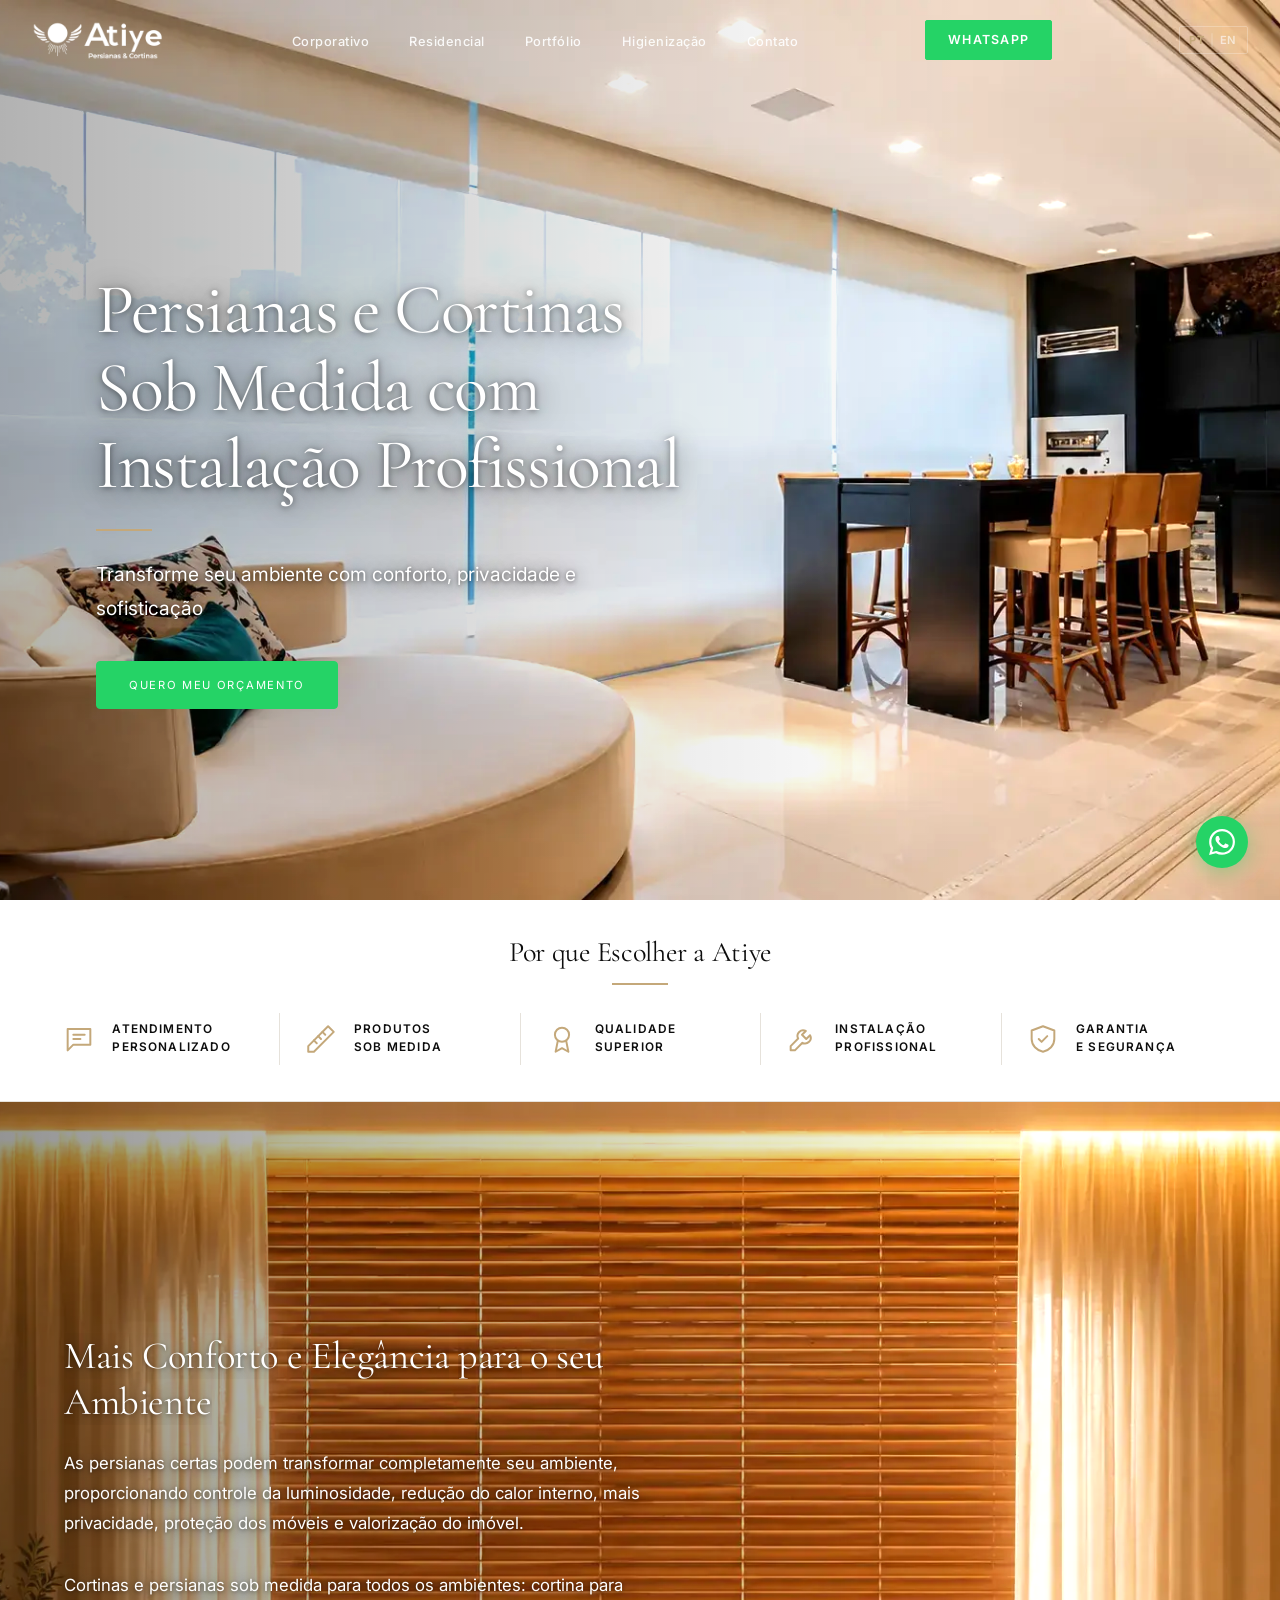
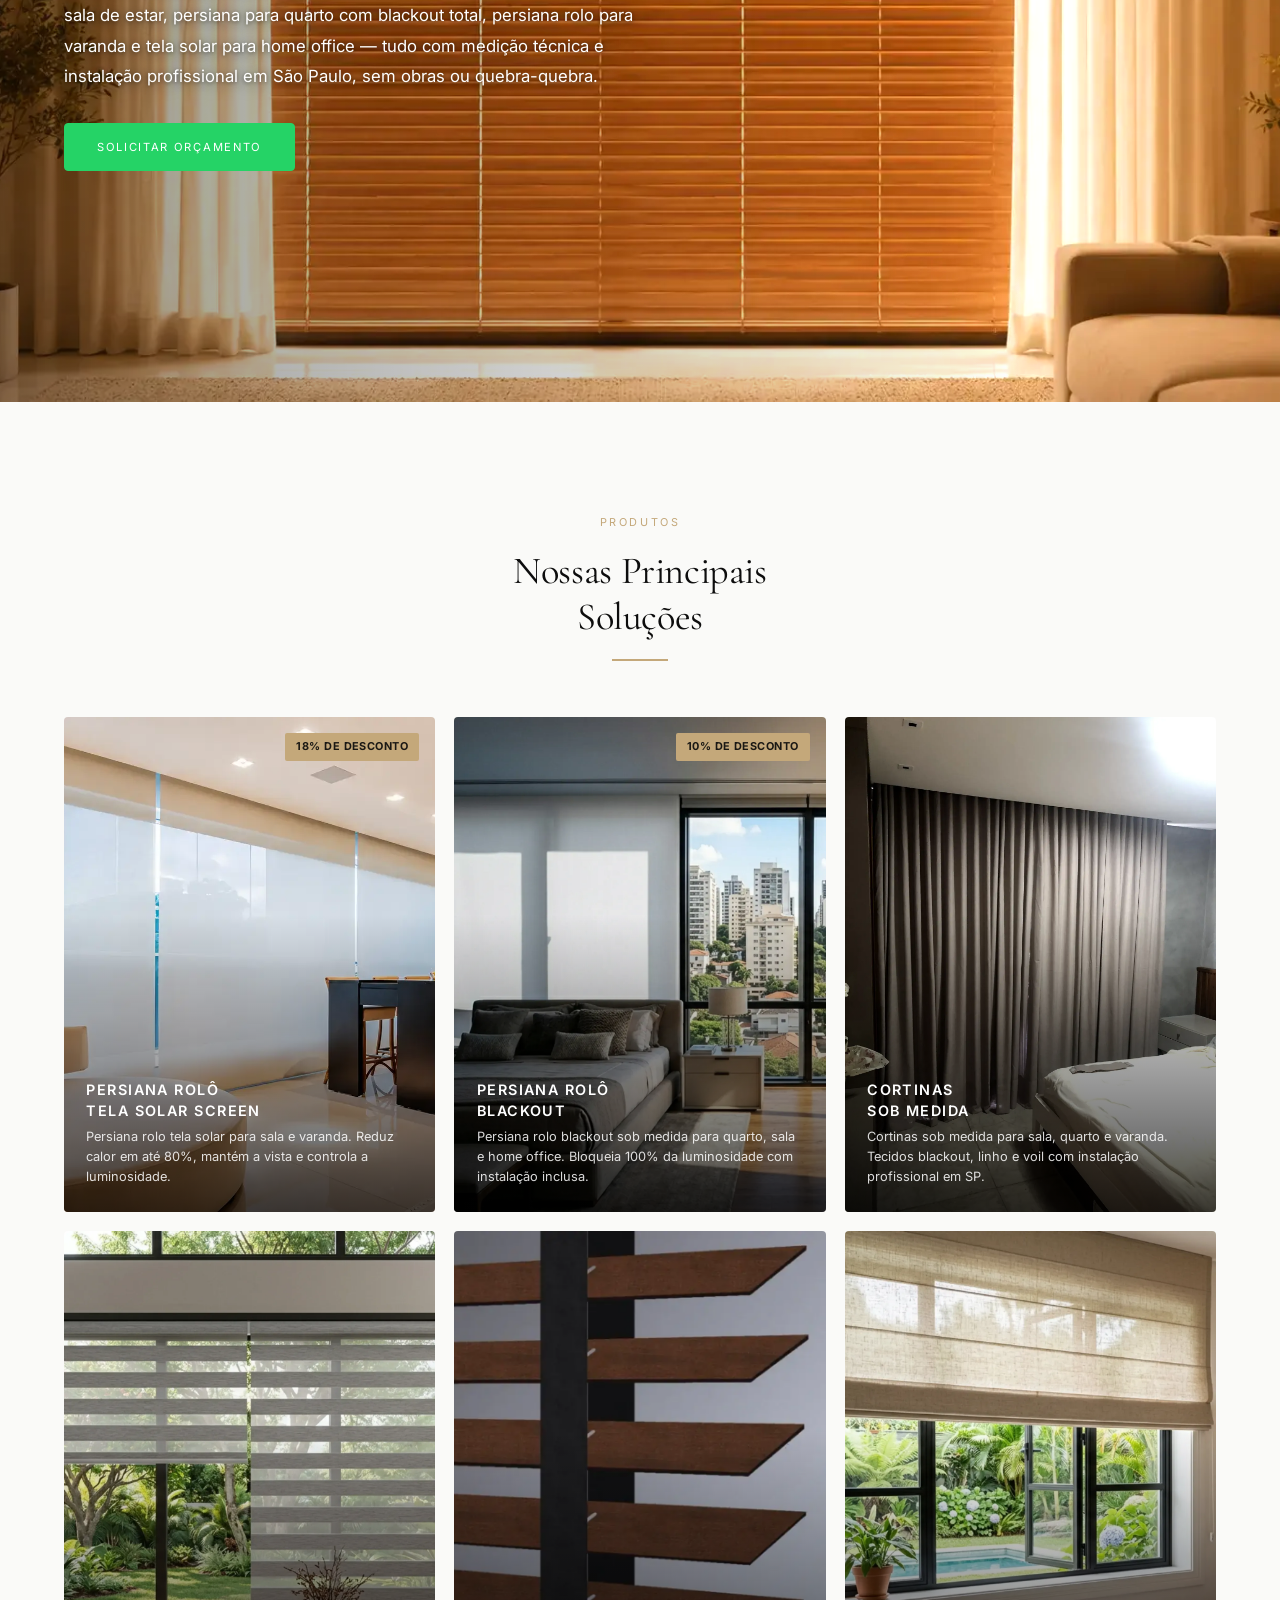
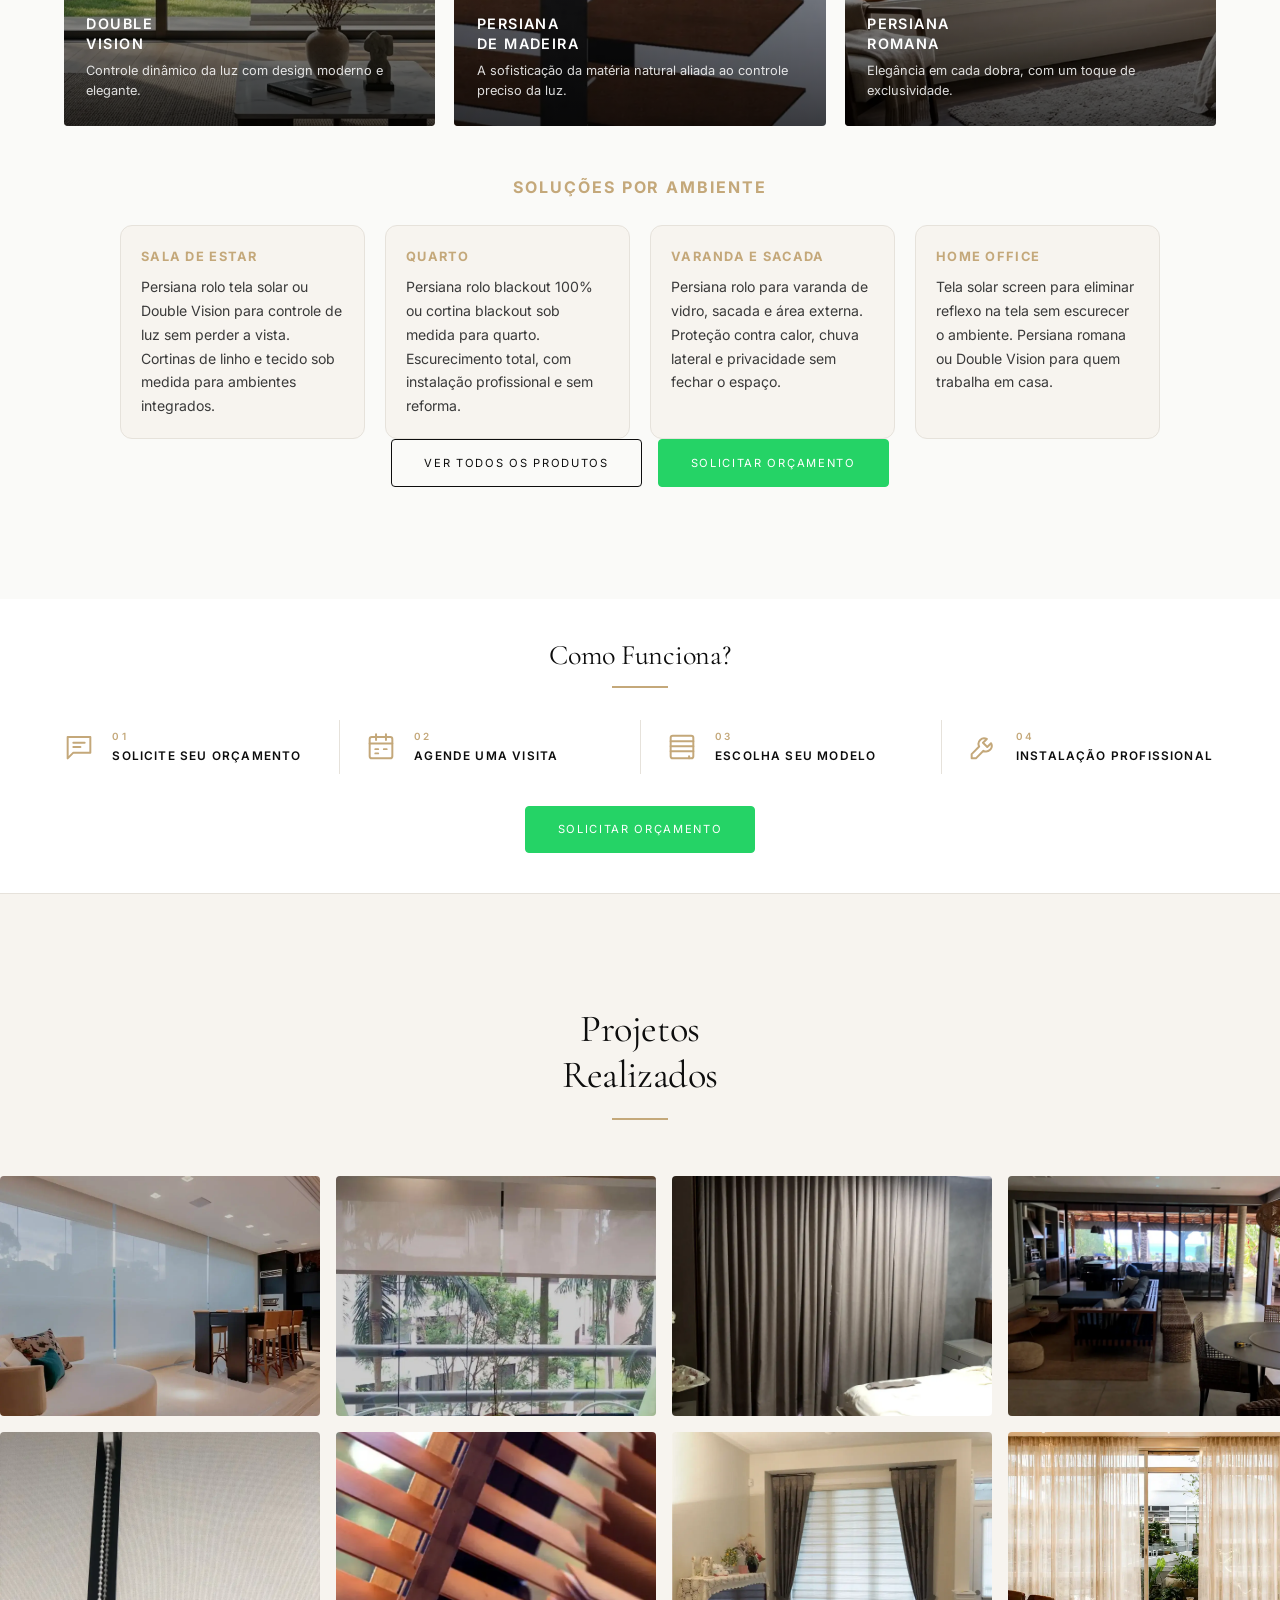
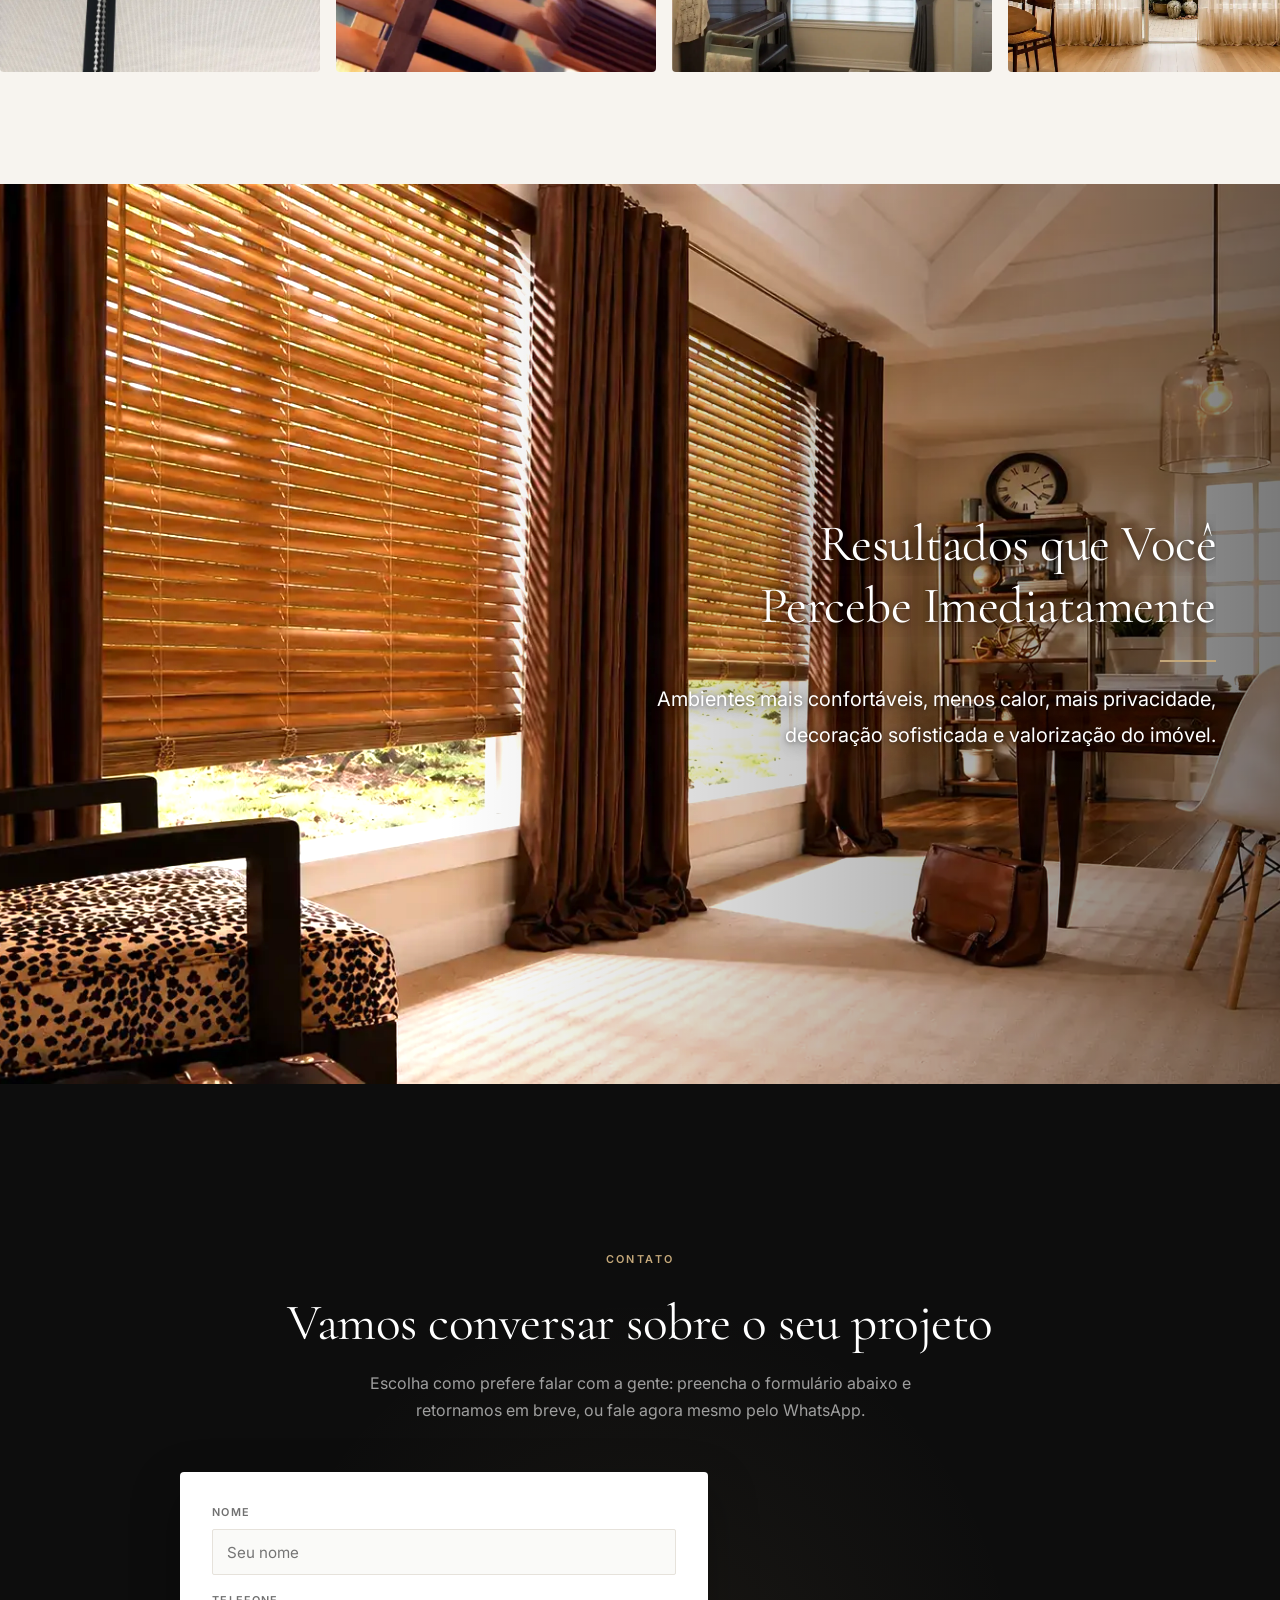
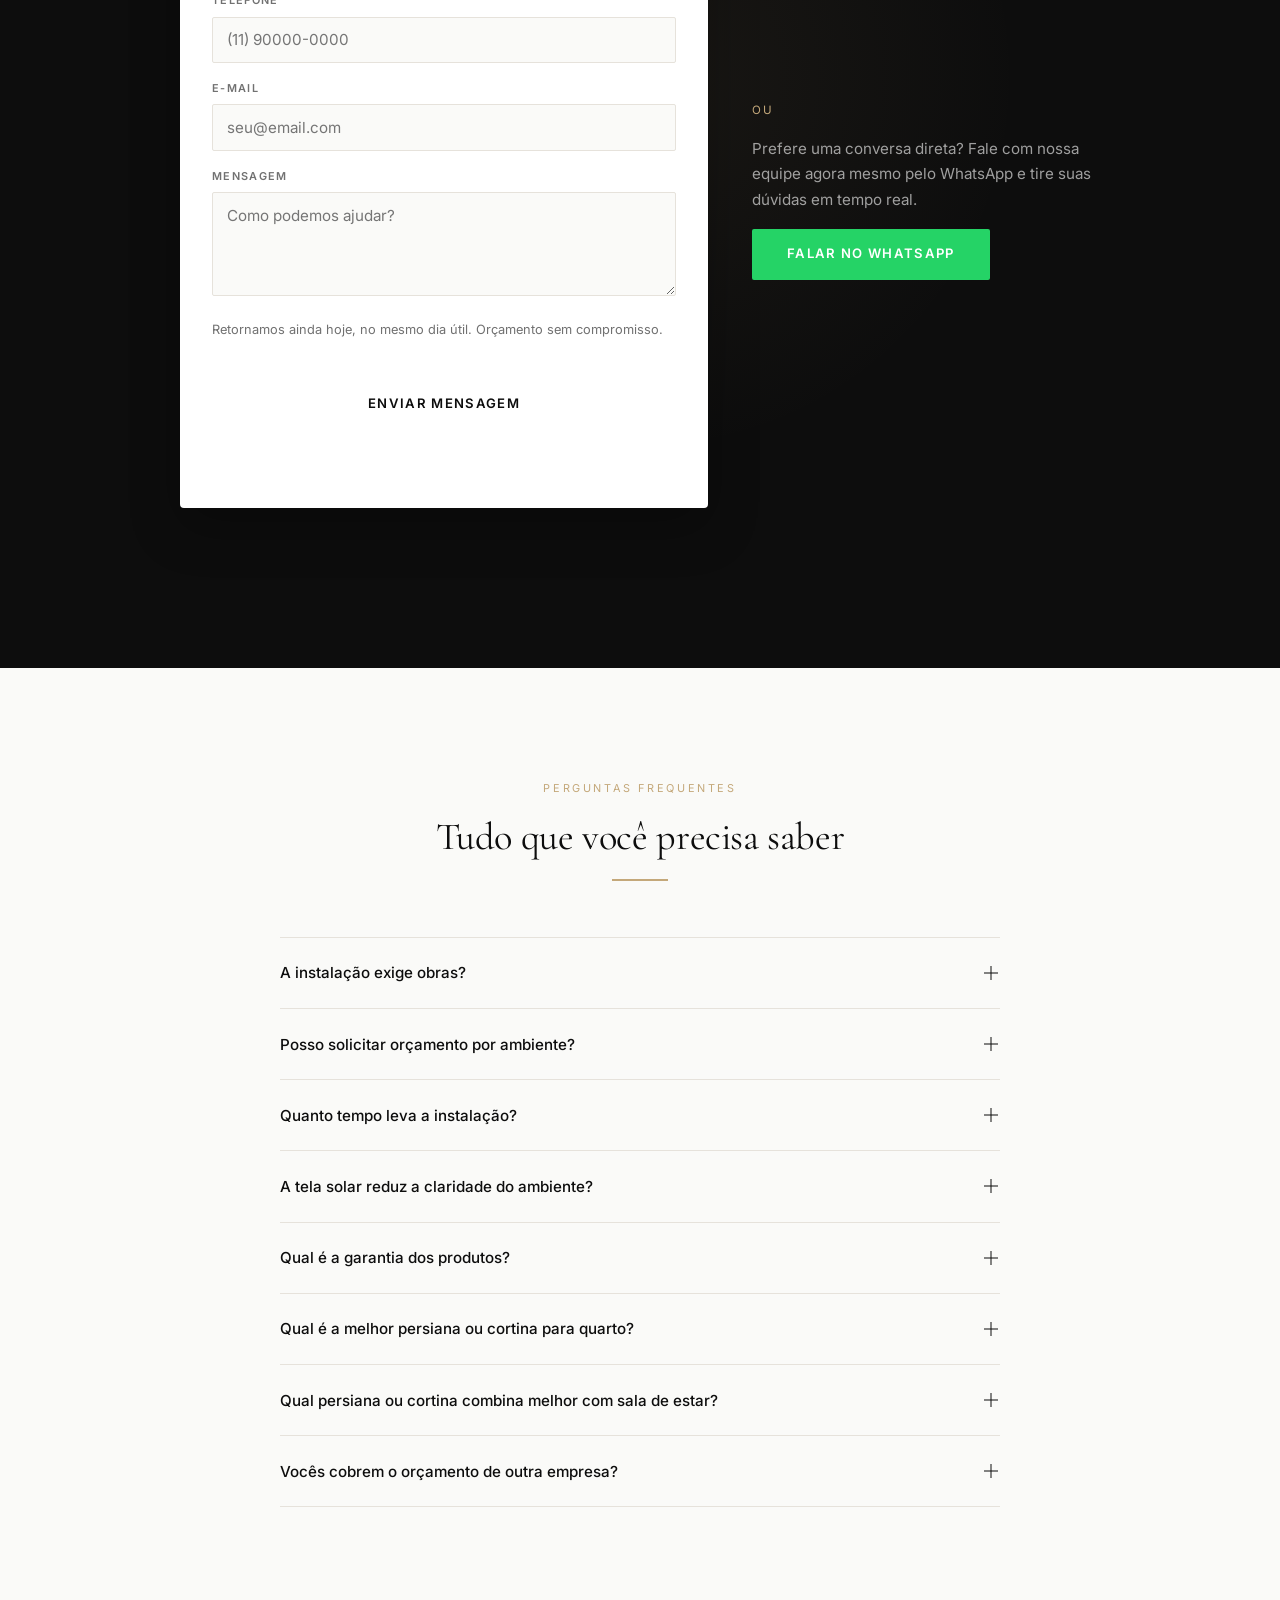
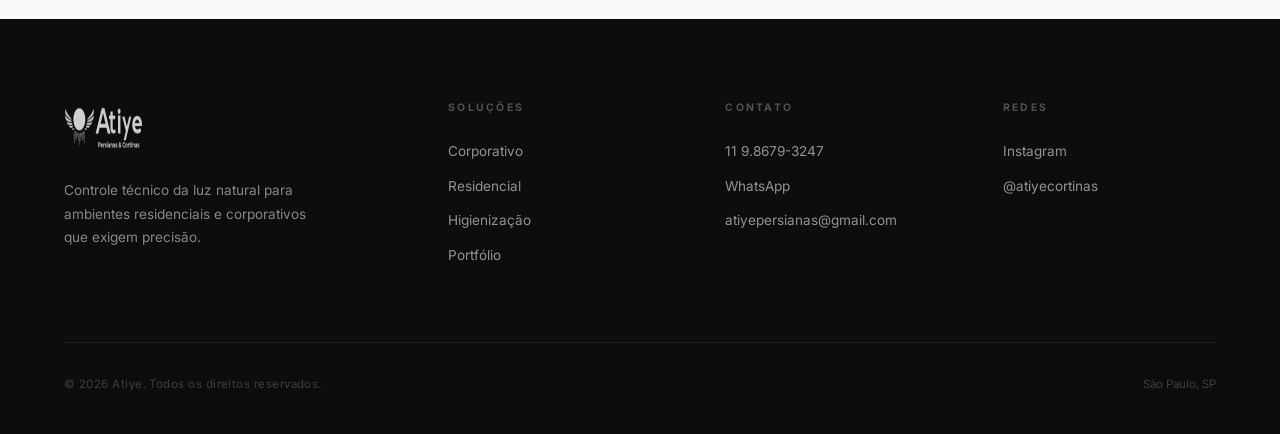
<file: residencial.html>
﻿<!doctype html>
<html lang="pt-BR" data-i18n-title="res-title" data-i18n-meta="res-meta">
<head>
  <script src="canonical-redirect.js?v=20260813"></script>
  <!-- Google Tag Manager -->
  <script>(function(w,d,s,l,i){w[l]=w[l]||[];w[l].push({'gtm.start':
  new Date().getTime(),event:'gtm.js'});var f=d.getElementsByTagName(s)[0],
  j=d.createElement(s),dl=l!='dataLayer'?'&l='+l:'';j.async=true;j.src=
  'https://www.googletagmanager.com/gtm.js?id='+i+dl;f.parentNode.insertBefore(j,f);
  })(window,document,'script','dataLayer','GTM-N35RPHFH');</script>
  <!-- End Google Tag Manager -->
  <meta charset="UTF-8" />
  <meta name="viewport" content="width=device-width, initial-scale=1.0" />
  <meta name="description" content="Cortinas e persianas sob medida para sala, quarto e varanda em São Paulo. Persiana rolo blackout, tela solar e cortina de tecido com instalação profissional e 3 anos de garantia. Orçamento pelo WhatsApp." />
  <title>Residencial | Atiye - Persianas e Cortinas Sob Medida SP</title>
  <link rel="canonical" href="https://atiyepersianas.com.br/residencial.html" />
  <link rel="alternate" hreflang="pt-BR" href="https://atiyepersianas.com.br/residencial.html" />
  <link rel="alternate" hreflang="en"    href="https://atiyepersianas.com.br/residencial.html" />
  <link rel="alternate" hreflang="x-default" href="https://atiyepersianas.com.br/residencial.html" />
  <!-- Open Graph -->
  <meta property="og:type"        content="website" />
  <meta property="og:site_name"   content="Atiye Persianas" />
  <meta property="og:locale"      content="pt_BR" />
  <meta property="og:url"         content="https://atiyepersianas.com.br/residencial.html" />
  <meta property="og:title"       content="Residencial | Atiye - Persianas e Cortinas Sob Medida SP" />
  <meta property="og:description" content="Cortinas e persianas sob medida para sala, quarto e varanda em São Paulo. Persiana rolo blackout, tela solar e cortina de tecido com instalação profissional e 3 anos de garantia. Orçamento pelo WhatsApp." />
  <meta property="og:image"       content="https://atiyepersianas.com.br/assets/residencial/IMG_3152.webp" />
  <meta property="og:image:alt"   content="Persianas residenciais Atiye em ambiente de alto padrão" />
  <!-- Twitter Card -->
  <meta name="twitter:card"        content="summary_large_image" />
  <meta name="twitter:title"       content="Residencial | Atiye - Persianas e Cortinas Sob Medida SP" />
  <meta name="twitter:description" content="Cortinas e persianas sob medida para sala, quarto e varanda em São Paulo. Persiana rolo blackout, tela solar e cortina de tecido com instalação profissional e 3 anos de garantia. Orçamento pelo WhatsApp." />
  <meta name="twitter:image"       content="https://atiyepersianas.com.br/assets/residencial/IMG_3152.webp" />
  <link rel="icon" href="assets/favicon.ico" />
  <link rel="preconnect" href="https://fonts.googleapis.com" />
  <link rel="preconnect" href="https://fonts.gstatic.com" crossorigin />
  <link rel="preload" as="style" href="https://fonts.googleapis.com/css2?family=Cormorant+Garamond:ital,wght@0,300;0,400;0,500;1,300;1,400&family=Inter:wght@300;400;500;600;700&display=swap" onload="this.onload=null;this.rel='stylesheet'" />
  <noscript><link rel="stylesheet" href="https://fonts.googleapis.com/css2?family=Cormorant+Garamond:ital,wght@0,300;0,400;0,500;1,300;1,400&family=Inter:wght@300;400;500;600;700&display=swap" /></noscript>
  <link rel="preload" as="style" href="styles.css?v=20260629" onload="this.onload=null;this.rel='stylesheet'" />
  <noscript><link rel="stylesheet" href="styles.css?v=20260629" /></noscript>
  <style>
    *, *::before, *::after { box-sizing: border-box; margin: 0; padding: 0; }
    html { -webkit-font-smoothing: antialiased; scroll-behavior: smooth; font-size: 16px; }
    body { font-family: 'Inter', sans-serif; color: #3a3a3a; overflow-x: clip; background: #fff; line-height: 1.65; }
    img { display: block; max-width: 100%; }
    a { text-decoration: none; color: inherit; }
    button { font-family: inherit; border: none; background: none; cursor: pointer; }

    :root {
      --ink:     #0d0d0d;
      --text:    #3a3a3a;
      --muted:   #888;
      --warm:    #f7f4ef;
      --surface: #fafaf8;
      --border:  #e6e2db;
      --gold:    #c4a87a;
      --card-dk: #0b2320;
    }

    .eyebrow {
      display: block; font-size: 0.68rem; letter-spacing: 0.24em;
      text-transform: uppercase; color: var(--gold); margin-bottom: 1rem;
    }
    .section-title {
      font-family: 'Cormorant Garamond', serif;
      font-size: clamp(1.8rem, 3vw, 2.8rem);
      font-weight: 400; color: var(--ink); line-height: 1.2;
    }
    .gold-line { width: 56px; height: 2px; background: var(--gold); margin: 1.2rem auto 0; }

    .pill-btn {
      display: inline-flex; align-items: center; justify-content: center; gap: 0.5rem;
      padding: 0.85rem 2rem; font-size: 0.7rem; letter-spacing: 0.15em; text-transform: uppercase;
      white-space: nowrap; transition: background 0.3s, color 0.3s, border-color 0.3s;
      border-radius: 4px;
    }
    .pill-btn.solid { background: var(--gold); color: #fff; border: 1px solid var(--gold); }
    .pill-btn.solid:hover { background: var(--ink); border-color: var(--ink); }
    .pill-btn.outline { border: 1px solid var(--ink); color: var(--ink); background: transparent; }
    .pill-btn.outline:hover { background: var(--ink); color: #fff; }
    .pill-btn.outline-light { border: 1px solid rgba(255,255,255,0.7); color: #fff; background: transparent; }
    .pill-btn.outline-light:hover { background: #fff; color: var(--ink); }

    /* â”€â”€ HERO — fixa, conteúdo rola por cima â”€â”€ */
    .hero {
      position: sticky; top: 0; z-index: 0;
      height: 100svh; overflow: hidden; background: var(--ink);
    }
    .hero-bg {
      position: absolute; inset: 0; width: 100%; height: 100%; object-fit: cover;
      filter: brightness(1.12); opacity: 0; transition: opacity 1.2s ease;
    }
    .hero-bg.active { opacity: 1; }
    .hero-overlay {
      position: absolute; inset: 0;
      background: linear-gradient(to right, rgba(0,0,0,0.3) 0%, rgba(0,0,0,0.08) 50%, rgba(0,0,0,0) 75%);
    }
    .hero-content {
      position: relative; z-index: 1; height: 100%;
      display: flex; flex-direction: column; justify-content: center;
      align-items: flex-start; padding: var(--header-height, 80px) 5vw 0; max-width: 760px;
    }
    .hero h1 {
      font-family: 'Cormorant Garamond', serif;
      font-size: clamp(2.8rem, 5.5vw, 5.4rem);
      font-weight: 400; color: #fff; line-height: 1.1; letter-spacing: -0.02em;
      text-shadow: 0 2px 28px rgba(0,0,0,0.65), 0 1px 6px rgba(0,0,0,0.5);
    }
    .hero-divider { width: 56px; height: 2px; background: var(--gold); margin: 1.6rem 0; }
    .hero-sub {
      font-size: 1.2rem; line-height: 1.8; color: #fff; max-width: 520px; margin-bottom: 2.2rem;
      text-shadow: 0 2px 18px rgba(0,0,0,0.65), 0 1px 4px rgba(0,0,0,0.5);
    }

    /* conteúdo após a hero/resultados passa por cima delas */
    main > section:not(.hero):not(.resultados), .footer { position: relative; z-index: 1; }

    /* â”€â”€ FAIXA DE DIFERENCIAIS â”€â”€ */
    .dif-strip { background: #fff; border-bottom: 1px solid var(--border); padding: 2.25rem 3vw; }
    .dif-strip-title { text-align: center; margin-bottom: 1.8rem; }
    .dif-strip-title .section-title { font-size: clamp(1.4rem, 2.2vw, 1.9rem); }
    .dif-strip-title .gold-line { margin-top: 0.8rem; }
    .dif-strip-grid {
      display: grid; grid-template-columns: repeat(5, 1fr);
      max-width: 1280px; margin: 0 auto;
    }
    .dif-item {
      display: flex; align-items: center; gap: 1rem;
      padding: 0.5rem 1.5rem;
      border-left: 1px solid var(--border);
    }
    .dif-item:first-child { border-left: none; }
    .dif-item svg { width: 34px; height: 34px; flex-shrink: 0; stroke: var(--gold); fill: none; stroke-width: 1.4; stroke-linecap: round; stroke-linejoin: round; }
    .dif-item h3 {
      font-size: 0.74rem; font-weight: 600; letter-spacing: 0.1em;
      text-transform: uppercase; color: var(--ink); line-height: 1.5;
    }

    /* â”€â”€ OVERVIEW — imagem de fundo em tela cheia â”€â”€ */
    .overview {
      position: relative; min-height: 100svh; overflow: hidden;
      display: flex; align-items: center; padding: 7rem 5vw;
    }
    .overview-bg {
      position: absolute; inset: 0; width: 100%; height: 100%;
      object-fit: cover; filter: brightness(1.1);
    }
    .overview-scrim {
      position: absolute; inset: 0;
      background: linear-gradient(to right, rgba(0,0,0,0.42) 0%, rgba(0,0,0,0.12) 55%, rgba(0,0,0,0) 80%);
    }
    .ov-text { position: relative; z-index: 1; max-width: 580px; }
    .ov-text h2 {
      margin-bottom: 1.4rem; color: #fff;
      text-shadow: 0 2px 24px rgba(0,0,0,0.6), 0 1px 5px rgba(0,0,0,0.45);
    }
    .ov-text p {
      font-size: 1.05rem; line-height: 1.8; color: #fff; margin-bottom: 2rem;
      text-shadow: 0 2px 16px rgba(0,0,0,0.6), 0 1px 4px rgba(0,0,0,0.45);
    }

    /* â”€â”€ PRODUTOS â”€â”€ */
    .produtos { background: var(--surface); padding: 7rem 5vw; }
    /* Grid "Soluções por Ambiente" — 4 cards na mesma linha no desktop */
    .amb-grid { display: grid; grid-template-columns: repeat(4, 1fr); gap: 1.25rem; max-width: 1040px; margin: 0 auto; }
    @media (max-width: 900px) { .amb-grid { grid-template-columns: repeat(2, 1fr); } }
    @media (max-width: 520px) { .amb-grid { grid-template-columns: 1fr; } }
    .prod-header { text-align: center; margin-bottom: 3.5rem; }
    .prod-grid {
      display: grid; grid-template-columns: repeat(3, 1fr); gap: 1.2rem;
      max-width: 1280px; margin: 0 auto 3rem;
    }
    .prod-card { position: relative; aspect-ratio: 3/4; overflow: hidden; border-radius: 4px; display: block; }
    .prod-card img {
      position: absolute; inset: 0; width: 100%; height: 100%; object-fit: cover;
      opacity: 0; transition: opacity 1s ease;
    }
    .prod-card img.active { opacity: 1; }
    .prod-card::after {
      content: ''; position: absolute; inset: 0;
      background: linear-gradient(to bottom, rgba(0,0,0,0) 40%, rgba(0,0,0,0.72) 100%);
    }
    .prod-card-body { position: absolute; bottom: 0; left: 0; right: 0; z-index: 2; padding: 1.6rem 1.4rem; }
    .prod-card-body h3 {
      font-size: 0.9rem; font-weight: 600; letter-spacing: 0.1em;
      text-transform: uppercase; color: #fff; margin-bottom: 0.4rem; line-height: 1.4;
    }
    .prod-card-body p { font-size: 0.8rem; color: rgba(255,255,255,0.85); line-height: 1.55; }
    .prod-card-discount {
      position: absolute; top: 1rem; right: 1rem; z-index: 3;
      background: var(--color-gold); color: #1a1814;
      font-size: 0.68rem; font-weight: 700; letter-spacing: 0.04em;
      padding: 0.3rem 0.7rem; border-radius: 2px; text-transform: uppercase;
    }
    .prod-cta { display: flex; justify-content: center; flex-wrap: wrap; gap: 1rem; }

    /* â”€â”€ COMO FUNCIONA — faixa compacta com ícones â”€â”€ */
    .como-funciona { background: #fff; padding: 2.5rem 3vw; border-bottom: 1px solid var(--border); }
    .cf-header { text-align: center; margin-bottom: 2rem; }
    .cf-header .section-title { font-size: clamp(1.4rem, 2.2vw, 1.9rem); }
    .cf-header .gold-line { margin-top: 0.8rem; }
    .cf-grid {
      display: grid; grid-template-columns: repeat(4, 1fr);
      max-width: 1280px; margin: 0 auto 2rem;
    }
    .cf-step {
      display: flex; align-items: center; gap: 1rem;
      padding: 0.5rem 1.5rem;
      border-left: 1px solid var(--border);
    }
    .cf-step:first-child { border-left: none; }
    .cf-step svg { width: 34px; height: 34px; flex-shrink: 0; stroke: var(--gold); fill: none; stroke-width: 1.4; stroke-linecap: round; stroke-linejoin: round; }
    .cf-num {
      display: block; font-size: 0.62rem; letter-spacing: 0.22em;
      color: var(--gold); font-weight: 600; margin-bottom: 0.25rem;
    }
    .cf-step h3 {
      font-size: 0.74rem; font-weight: 600; letter-spacing: 0.1em;
      text-transform: uppercase; color: var(--ink); line-height: 1.5;
    }
    .cf-cta { text-align: center; }

    /* â”€â”€ GALERIA — marquee duplo â”€â”€ */
    .galeria { background: var(--warm); padding: 7rem 0; }
    .gal-header { text-align: center; margin-bottom: 3.5rem; padding: 0 5vw; }
    .gal-marquee { overflow: hidden; }
    .gal-marquee + .gal-marquee { margin-top: 1rem; }
    .gal-track { display: flex; width: max-content; }
    .gal-track img {
      width: 320px; height: 240px; object-fit: cover;
      border-radius: 4px; margin-right: 1rem; flex-shrink: 0;
    }
    .gal-track.to-left  { animation: gal-left 70s linear infinite; }
    .gal-track.to-right { animation: gal-right 70s linear infinite; }
    @keyframes gal-left  { from { transform: translateX(0); }    to { transform: translateX(-50%); } }
    @keyframes gal-right { from { transform: translateX(-50%); } to { transform: translateX(0); } }
    @media (max-width: 640px) {
      .gal-track img { width: 220px; height: 165px; }
    }
    /* â”€â”€ Mobile: galeria vira álbum deslizável (swipe), sem animação contínua â”€â”€
       Desliga o marquee automático (elimina trabalho de composição constante = melhor
       desempenho) e deixa o usuário arrastar para ver todas as imagens. */
    @media (max-width: 768px) {
      .gal-marquee {
        overflow-x: auto;
        overflow-y: hidden;
        -webkit-overflow-scrolling: touch;
        scroll-snap-type: x proximity;
        scrollbar-width: none;
        contain: layout style;
      }
      .gal-marquee::-webkit-scrollbar { display: none; }
      .gal-track,
      .gal-track.to-left,
      .gal-track.to-right {
        animation: none !important;
        transform: none !important;
        will-change: auto;
      }
      /* Remove as duplicatas que existiam só para o loop infinito do marquee */
      .gal-track img[aria-hidden="true"] { display: none; }
      .gal-track img { scroll-snap-align: center; }
      .galeria { contain: layout style; }
    }

    /* â”€â”€ RESULTADOS â”€â”€ */
    .resultados {
      position: sticky; top: 0; z-index: 0;
      min-height: 100svh; overflow: hidden;
      display: flex; align-items: center; padding: 7rem 5vw;
    }
    .res-bg {
      position: absolute; inset: 0; width: 100%; height: 100%;
      object-fit: cover;
    }
    .res-scrim {
      position: absolute; inset: 0;
      background: linear-gradient(to left, rgba(0,0,0,0.52) 0%, rgba(0,0,0,0.14) 45%, rgba(0,0,0,0) 65%);
    }
    .res-bg { filter: brightness(1.18); }
    .resultados { justify-content: flex-end; }
    .res-content { position: relative; z-index: 1; max-width: 560px; text-align: right; }
    .res-content h2 {
      font-size: clamp(2.4rem, 4vw, 4rem);
      color: #fff; margin-bottom: 1.4rem;
      text-shadow: 0 2px 24px rgba(0,0,0,0.5), 0 1px 5px rgba(0,0,0,0.35);
    }
    .res-content .gold-line { margin: 1.2rem 0 1.2rem auto; }
    .res-content p {
      font-size: 1.25rem; line-height: 1.8; color: #fff;
      text-shadow: 0 2px 16px rgba(0,0,0,0.5), 0 1px 4px rgba(0,0,0,0.35);
    }

    /* â”€â”€ CTA â”€â”€ */
    .cta-section {
      position: relative; padding: 8rem 5vw; overflow: hidden;
      box-shadow: 0 -18px 48px rgba(0,0,0,0.28), 0 18px 48px rgba(0,0,0,0.22);
    }
    .cta-bg { position: absolute; inset: 0; width: 100%; height: 100%; object-fit: cover; filter: brightness(1.15); }
    .cta-section::after {
      content: ''; position: absolute; inset: 0;
      background: linear-gradient(to bottom, rgba(0,0,0,0.22), rgba(0,0,0,0.35));
    }
    .cta-inner { position: relative; z-index: 1; text-align: center; max-width: 700px; margin: 0 auto; }
    .cta-inner h2 {
      font-family: 'Cormorant Garamond', serif;
      font-size: clamp(1.8rem, 3.2vw, 3rem); font-weight: 400;
      color: #fff; line-height: 1.25; margin-bottom: 2.2rem;
      text-shadow: 0 2px 28px rgba(0,0,0,0.7), 0 1px 8px rgba(0,0,0,0.55);
    }

    /* â”€â”€ FAQ â”€â”€ */
    .faq-section { background: var(--surface); padding: 7rem 5vw; }
    .faq-inner { max-width: 780px; margin: 0 auto; }
    .faq-hd { margin-bottom: 3.5rem; text-align: center; }
    .faq-item { border-bottom: 1px solid var(--border); }
    .faq-item:first-of-type { border-top: 1px solid var(--border); }
    .faq-q {
      width: 100%; display: flex; justify-content: space-between; align-items: center;
      padding: 1.6rem 0; font-size: 0.95rem; font-weight: 500; color: var(--ink);
      text-align: left; gap: 2rem; transition: color 0.3s;
    }
    .faq-q:hover { color: var(--gold); }
    .faq-icon { width: 18px; height: 18px; flex-shrink: 0; position: relative; }
    .faq-icon::before, .faq-icon::after { content: ''; position: absolute; background: currentColor; top: 50%; left: 50%; transform: translate(-50%,-50%); }
    .faq-icon::before { width: 14px; height: 1px; }
    .faq-icon::after { width: 1px; height: 14px; transition: transform 0.4s ease; }
    .faq-item.open .faq-icon::after { transform: translate(-50%,-50%) rotate(90deg); }
    .faq-ans { max-height: 0; overflow: hidden; transition: max-height 0.5s ease, padding 0.4s ease; }
    .faq-item.open .faq-ans { max-height: 300px; padding-bottom: 1.5rem; }
    .faq-ans p { font-size: 0.92rem; line-height: 1.82; color: var(--muted); }

    /* â”€â”€ FOOTER â”€â”€ */
    .footer { background: var(--ink); padding: 5rem 5vw 2.5rem; }
    .footer-grid {
      display: grid; grid-template-columns: 1.5fr 1fr 1fr 1fr; gap: 4rem;
      margin: 0 auto 4rem; max-width: 1280px;
    }
    .footer-brand img { width: 80px; margin-bottom: 1.5rem; filter: brightness(0) invert(1); }
    .footer-brand p { font-size: 0.85rem; line-height: 1.72; color: rgba(255,255,255,0.5); max-width: 260px; }
    .footer-col h4 { font-size: 0.65rem; letter-spacing: 0.22em; text-transform: uppercase; color: rgba(255,255,255,0.28); margin-bottom: 1.5rem; }
    .footer-col a { display: block; font-size: 0.85rem; color: rgba(255,255,255,0.55); margin-bottom: 0.75rem; transition: color 0.3s; }
    .footer-col a:hover { color: #fff; }
    .footer-bottom {
      border-top: 1px solid rgba(255,255,255,0.07); padding-top: 2rem;
      display: flex; justify-content: space-between; font-size: 0.75rem; color: rgba(255,255,255,0.25);
      max-width: 1280px; margin: 0 auto;
    }

    /* â”€â”€ WA FLOAT â”€â”€ */
    .wa-float { position: fixed; bottom: 2rem; right: 2rem; z-index: 100; width: 52px; height: 52px; border-radius: 50%; background: #25d366; display: flex; align-items: center; justify-content: center; box-shadow: 0 4px 20px rgba(37,211,102,0.38); }
    .wa-float svg { width: 26px; height: 26px; fill: #fff; }

    /* â”€â”€ RESPONSIVE â”€â”€ */
    @media (max-width: 1024px) {
      .dif-strip-grid { grid-template-columns: repeat(3, 1fr); row-gap: 2rem; }
      .dif-item:nth-child(4) { border-left: none; }
      .prod-grid { grid-template-columns: repeat(2, 1fr); }
      .gal-grid { grid-template-columns: repeat(3, 1fr); }
      .cf-grid { grid-template-columns: repeat(2, 1fr); row-gap: 1.5rem; }
      .cf-step:nth-child(odd) { border-left: none; }
    }
    @media (max-width: 900px) {
      .header-nav { display: none; }
      .menu-btn { display: block; }
      /* hero mobile: imagem de fundo com texto por cima */
      .hero-overlay { background: linear-gradient(to bottom, rgba(0,0,0,0.2) 0%, rgba(0,0,0,0.55) 100%); }
      .overview-scrim { background: linear-gradient(to bottom, rgba(0,0,0,0.25) 0%, rgba(0,0,0,0.5) 100%); }
      .res-grid { grid-template-columns: 1fr; gap: 2.5rem; }
      .footer-grid { grid-template-columns: 1fr 1fr; gap: 2.5rem; }
      .footer-brand { grid-column: 1 / -1; }
    }
    @media (max-width: 640px) {
      /* Porque Escolher a Atiye — cards lado a lado em faixa horizontal */
      .dif-strip-grid {
        display: flex; flex-direction: row; overflow-x: auto;
        gap: 0.75rem; padding: 0 1rem 0.5rem; scroll-snap-type: x mandatory;
        -webkit-overflow-scrolling: touch;
      }
      .dif-strip-grid::-webkit-scrollbar { display: none; }
      .dif-item {
        flex: 0 0 auto; min-width: 130px; max-width: 150px;
        flex-direction: column; align-items: center; text-align: center;
        border-left: none; border-top: none;
        border: 1px solid var(--border); border-radius: 6px;
        padding: 1.2rem 0.75rem; gap: 0.6rem;
        scroll-snap-align: start; background: #fff;
      }
      .dif-item:first-child { border: 1px solid var(--border); }

      /* Mais Conforto e Elegância — título maior */
      .overview .section-title { font-size: clamp(2rem, 7vw, 2.6rem); }

      /* Como Funciona — conteúdo centralizado */
      .cf-grid { grid-template-columns: 1fr; }
      .cf-step {
        border-left: none; border-top: 1px solid var(--border);
        padding: 1.2rem 0.5rem;
        flex-direction: column; align-items: center; text-align: center; gap: 0.6rem;
      }
      .cf-step:first-child { border-top: none; }
      .cf-step div { display: flex; flex-direction: column; align-items: center; }

      .prod-grid { grid-template-columns: 1fr; }
      .gal-grid { grid-template-columns: repeat(2, 1fr); }
      .footer-grid { grid-template-columns: 1fr; }
      .footer-brand { grid-column: auto; }
      .footer-bottom { flex-direction: column; gap: 0.5rem; }
    }
  </style>

  <!-- Schema.org: LocalBusiness -->
  <script type="application/ld+json">
  {
    "@context": "https://schema.org",
    "@type": "LocalBusiness",
    "@id": "https://atiyepersianas.com.br/#business",
    "name": "Atiye Persianas",
    "image": "https://atiyepersianas.com.br/assets/logo_atiye_fundo_branco.webp",
    "url": "https://atiyepersianas.com.br/residencial.html",
    "telephone": "+55-11-98679-3247",
    "priceRange": "$$",
    "address": {
      "@type": "PostalAddress",
      "addressLocality": "São Paulo",
      "addressRegion": "SP",
      "addressCountry": "BR"
    },
    "areaServed": { "@type": "City", "name": "São Paulo" },
    "sameAs": ["https://instagram.com/atiyecortinas"]
  }
  </script>
  <!-- Schema.org: Service -->
  <script type="application/ld+json">
  {
    "@context": "https://schema.org",
    "@type": "Service",
    "serviceType": "Persianas e cortinas residenciais sob medida",
    "provider": { "@id": "https://atiyepersianas.com.br/#business" },
    "areaServed": { "@type": "City", "name": "São Paulo" },
    "description": "Projeto, fornecimento e instalação de persianas e cortinas sob medida para sala, quarto e varanda em São Paulo: persiana rolô blackout, tela solar e cortina de tecido, com 3 anos de garantia."
  }
  </script>
  <!-- Schema.org: FAQPage -->
  <script type="application/ld+json">
  {
    "@context": "https://schema.org",
    "@type": "FAQPage",
    "mainEntity": [
      { "@type": "Question", "name": "A instalação exige obras?", "acceptedAnswer": { "@type": "Answer", "text": "Não é preciso reforma nem quebra-quebra. A instalação é rápida e limpa, feita por nossa equipe técnica com sistemas de fixação adequados para cada tipo de parede, teto ou esquadria." } },
      { "@type": "Question", "name": "Posso solicitar orçamento por ambiente?", "acceptedAnswer": { "@type": "Answer", "text": "Sim. Atendemos desde projetos de um único ambiente até apartamentos completos. Envie uma foto e as medidas pelo WhatsApp e a partir daí fazemos o diagnóstico técnico." } },
      { "@type": "Question", "name": "Quanto tempo leva a instalação?", "acceptedAnswer": { "@type": "Answer", "text": "A maioria dos projetos residenciais é concluída em até 7 dias. O cronograma é definido antes do início, com horários que se adaptam à rotina do morador." } },
      { "@type": "Question", "name": "A tela solar reduz a claridade do ambiente?", "acceptedAnswer": { "@type": "Answer", "text": "Depende do nível de abertura escolhido. Com materiais de 5% de abertura ou mais, o ambiente mantém claridade natural enquanto elimina calor e reflexo." } },
      { "@type": "Question", "name": "Qual é a garantia dos produtos?", "acceptedAnswer": { "@type": "Answer", "text": "Oferecemos 3 anos de garantia real, com suporte ativo, visita técnica e reposição de peças sem custo adicional quando necessário." } },
      { "@type": "Question", "name": "Qual é a melhor persiana ou cortina para quarto?", "acceptedAnswer": { "@type": "Answer", "text": "Para quartos, a persiana rolo blackout bloqueia 100% da luz e garante sono sem interferência externa. Cortinas de tecido blackout sob medida são outra opção, com aparência mais clássica." } },
      { "@type": "Question", "name": "Qual persiana ou cortina combina melhor com sala de estar?", "acceptedAnswer": { "@type": "Answer", "text": "Para sala, as opções mais populares são a persiana rolo tela solar, a Double Vision e as cortinas de linho sob medida. Fazemos visita técnica para indicar a melhor opção para o seu ambiente específico." } },
      { "@type": "Question", "name": "Vocês cobrem o orçamento de outra empresa?", "acceptedAnswer": { "@type": "Answer", "text": "Sim, cobrimos qualquer orçamento comprovado. Basta apresentar o orçamento em papel timbrado, com CNPJ da empresa concorrente, para o mesmo tipo de produto e especificação técnica." } }
    ]
  }
  </script>
  <!-- Schema.org: BreadcrumbList -->
  <script type="application/ld+json">
  {
    "@context": "https://schema.org",
    "@type": "BreadcrumbList",
    "itemListElement": [
      { "@type": "ListItem", "position": 1, "name": "Início", "item": "https://atiyepersianas.com.br/" },
      { "@type": "ListItem", "position": 2, "name": "Residencial", "item": "https://atiyepersianas.com.br/residencial.html" }
    ]
  }
  </script>
</head>
<body>
  <!-- Google Tag Manager (noscript) -->
  <noscript><iframe src="https://www.googletagmanager.com/ns.html?id=GTM-N35RPHFH"
  height="0" width="0" style="display:none;visibility:hidden"></iframe></noscript>
  <!-- End Google Tag Manager (noscript) -->

  <header class="header header--transparent" id="header">
    <div class="header-container">
      <a href="index.html" class="logo" aria-label="Atiye Home">
        <img src="assets/logo_atiye_fundo_branco.webp" alt="Atiye" width="106" height="40" loading="lazy" />
      </a>
      <nav class="header-nav" id="nav">
        <ul class="nav-list">
          <li><a href="corporativo.html" data-i18n="nav-corporate">Corporativo</a></li>
          <li><a href="residencial.html" class="active" data-i18n="nav-residential">Residencial</a></li>
          <li><a href="portfolio.html" data-i18n="nav-portfolio">Portfólio</a></li>
          <li><a href="lavagem.html" data-i18n="nav-cleaning">Higienização</a></li>
          <li><a href="https://wa.me/5511986793247" target="_blank" rel="noopener" data-i18n="nav-contact" onclick="window.dataLayer = window.dataLayer || []; window.dataLayer.push({'event': 'whatsapp_click_manual'});">Contato</a></li>
        </ul>
      </nav>
      <a href="https://wa.me/5511986793247" class="cta-button header-cta" target="_blank" rel="noopener" onclick="window.dataLayer = window.dataLayer || []; window.dataLayer.push({'event': 'whatsapp_click_manual'});">WhatsApp</a>
      <button class="lang-toggle" id="lang-toggle" aria-label="Alternar idioma">
        <span class="lang-pt lang-active">PT</span>
        <span class="lang-sep">|</span>
        <span class="lang-en">EN</span>
      </button>
      <button class="menu-toggle" id="menu-toggle" aria-label="Menu" aria-expanded="false">
        <span></span><span></span><span></span>
      </button>
    </div>
  </header>

  <nav class="mobile-nav" id="mobileNav">
    <a href="corporativo.html" data-i18n="nav-corporate">Corporativo</a>
    <a href="residencial.html" data-i18n="nav-residential">Residencial</a>
    <a href="portfolio.html" data-i18n="nav-portfolio">Portfólio</a>
    <a href="lavagem.html" data-i18n="nav-cleaning">Higienização</a>
    <a href="https://wa.me/5511986793247" target="_blank" rel="noopener" data-i18n="nav-contact" onclick="window.dataLayer = window.dataLayer || []; window.dataLayer.push({'event': 'whatsapp_click_manual'});">Contato</a>
  </nav>

  <main>

    <!-- 1. HERO -->
    <section class="hero" id="hero">
      <img class="hero-bg active" src="assets/residencial/rolo_solar.webp" alt="Persianas residenciais Atiye" loading="eager" fetchpriority="high" width="1672" height="941" />
      <img class="hero-bg" src="assets/residencial/cortina_4.webp" alt="Cortinas sob medida Atiye" loading="lazy" fetchpriority="low" width="1672" height="941" />
      <img class="hero-bg" src="assets/residencial/blackout_3.webp" alt="Persiana blackout Atiye" loading="lazy" fetchpriority="low" width="1672" height="941" />
      <div class="hero-overlay"></div>
      <div class="hero-content">
        <h1 data-i18n="res2-hero-title">Persianas e Cortinas Sob Medida com Instalação Profissional</h1>
        <div class="hero-divider"></div>
        <p class="hero-sub" data-i18n="res2-hero-subtitle">Transforme seu ambiente com conforto, privacidade e sofisticação</p>
        <a href="https://wa.me/5511986793247?text=Olá%2C%20gostaria%20de%20solicitar%20um%20orçamento%20para%20meu%20ambiente%20residencial" class="pill-btn solid" target="_blank" rel="noopener" data-i18n="res2-hero-cta" onclick="window.dataLayer = window.dataLayer || []; window.dataLayer.push({'event': 'whatsapp_click_manual'});">Quero meu orçamento</a>
      </div>
    </section>

    <!-- 2. POR QUE ESCOLHER A ATIYE -->
    <section class="dif-strip" id="diferenciais">
      <div class="dif-strip-title">
        <h2 class="section-title" data-i18n-html="res2-dif-title-html">Por que Escolher a Atiye</h2>
        <div class="gold-line"></div>
      </div>
      <div class="dif-strip-grid">
        <div class="dif-item">
          <svg viewBox="0 0 24 24"><path d="M4 5h16v11H8l-4 4z"/><path d="M8 9h8M8 12h5"/></svg>
          <h3 data-i18n-html="res2-dif-card-1-html">Atendimento<br>Personalizado</h3>
        </div>
        <div class="dif-item">
          <svg viewBox="0 0 24 24"><path d="M3 17l14-14 4 4-14 14H3z"/><path d="M7 13l2 2M10 10l2 2M13 7l2 2"/></svg>
          <h3 data-i18n-html="res2-dif-card-2-html">Produtos<br>Sob Medida</h3>
        </div>
        <div class="dif-item">
          <svg viewBox="0 0 24 24"><circle cx="12" cy="9" r="5"/><path d="M9 13.5L7.5 21l4.5-2.5L16.5 21 15 13.5"/></svg>
          <h3 data-i18n-html="res2-dif-card-3-html">Qualidade<br>Superior</h3>
        </div>
        <div class="dif-item">
          <svg viewBox="0 0 24 24"><path d="M14.7 6.3a4 4 0 00-5.4 5.4L4 17v3h3l5.3-5.3a4 4 0 005.4-5.4L15 12l-3-3z"/></svg>
          <h3 data-i18n-html="res2-dif-card-4-html">Instalação<br>Profissional</h3>
        </div>
        <div class="dif-item">
          <svg viewBox="0 0 24 24"><path d="M12 3l8 3v6c0 4.5-3.5 8-8 9-4.5-1-8-4.5-8-9V6z"/><path d="M9 12l2 2 4-4"/></svg>
          <h3 data-i18n-html="res2-dif-card-5-html">Garantia<br>e Segurança</h3>
        </div>
      </div>
    </section>

    <!-- 3. MAIS CONFORTO E ELEGÂNCIA -->
    <section class="overview" id="overview">
      <img class="overview-bg" src="assets/residencial/hero_residencial.webp" alt="Sala com controle de luz" loading="lazy" />
      <div class="overview-scrim"></div>
      <div class="ov-text">
        <h2 class="section-title" data-i18n="res2-ov-title">Mais Conforto e Elegância para o seu Ambiente</h2>
        <p data-i18n="res2-ov-body">As persianas certas podem transformar completamente seu ambiente, proporcionando controle da luminosidade, redução do calor interno, mais privacidade, proteção dos móveis e valorização do imóvel.</p>
        <p data-i18n="res2-ov-ambientes">Cortinas e persianas sob medida para todos os ambientes: cortina para sala de estar, persiana para quarto com blackout total, persiana rolo para varanda e tela solar para home office — tudo com medição técnica e instalação profissional em São Paulo, sem obras ou quebra-quebra.</p>
        <a href="https://wa.me/5511986793247?text=Olá%2C%20gostaria%20de%20solicitar%20um%20orçamento%20para%20meu%20ambiente%20residencial" class="pill-btn outline-light" target="_blank" rel="noopener" data-i18n="res2-ov-cta" onclick="window.dataLayer = window.dataLayer || []; window.dataLayer.push({'event': 'whatsapp_click_manual'});">Solicitar orçamento</a>
      </div>
    </section>

    <!-- 4. NOSSAS PRINCIPAIS SOLUÇÃ•ES -->
    <section class="produtos" id="produtos">
      <div class="prod-header">
        <span class="eyebrow" data-i18n="res2-prod-eyebrow">Produtos</span>
        <h2 class="section-title" data-i18n-html="res2-prod-title-html">Nossas Principais<br>Soluções</h2>
        <div class="gold-line"></div>
      </div>
      <div class="prod-grid">
        <a href="portfolio.html#rolo-screen" class="prod-card">
          <span class="prod-card-discount" data-i18n="prod-screen-discount">18% de desconto</span>
          <img src="assets/residencial/rolo_solar.webp" alt="Persiana Rolô Tela Solar Screen" loading="lazy" class="active" />
          <img src="assets/residencial/rolo_solar_2.webp" alt="Persiana Rolô Tela Solar Screen" loading="lazy" />
          <img src="assets/residencial/rolo_solar_3.webp" alt="Persiana Rolô Tela Solar Screen" loading="lazy" />
          <img src="assets/escritorio/projetos corporativos/Fator de abertura das tela solar screen.webp" alt="Fator de abertura tela solar screen" loading="lazy" />
          <div class="prod-card-body">
            <h3 data-i18n-html="res2-prod2-title-html">Persiana Rolô<br>Tela Solar Screen</h3>
            <p data-i18n="res2-prod2-desc">Persiana rolo tela solar para sala e varanda. Reduz calor em até 80%, mantém a vista e controla a luminosidade.</p>
          </div>
        </a>
        <a href="persiana-blackout-sob-medida.html" class="prod-card">
          <span class="prod-card-discount" data-i18n="prod-blackout-discount">10% de desconto</span>
          <img src="assets/residencial/Rolô-Blackout-_2_.webp" alt="Persiana Rolô Blackout" loading="lazy" class="active" />
          <img src="assets/residencial/Persiana_Blackout.webp" alt="Persiana Rolô Blackout" loading="lazy" />
          <img src="assets/residencial/blackout_3.webp" alt="Persiana Rolô Blackout" loading="lazy" />
          <div class="prod-card-body">
            <h3 data-i18n-html="res2-prod3-title-html">Persiana Rolô<br>Blackout</h3>
            <p data-i18n="res2-prod3-desc">Persiana rolo blackout sob medida para quarto, sala e home office. Bloqueia 100% da luminosidade com instalação inclusa.</p>
          </div>
        </a>
        <a href="portfolio.html#cortinas" class="prod-card">
          <img src="assets/residencial/cortina.webp" alt="Cortinas Sob Medida" loading="lazy" class="active" />
          <img src="assets/residencial/cortina_2.webp" alt="Cortinas Sob Medida" loading="lazy" />
          <img src="assets/residencial/cortina_3.webp" alt="Cortinas Sob Medida" loading="lazy" />
          <img src="assets/residencial/cortina_5.webp" alt="Cortinas Sob Medida" loading="lazy" />
          <img src="assets/residencial/cortina_6.webp" alt="Cortinas Sob Medida" loading="lazy" />
          <div class="prod-card-body">
            <h3 data-i18n-html="res2-prod4-title-html">Cortinas<br>Sob Medida</h3>
            <p data-i18n="res2-prod4-desc">Cortinas sob medida para sala, quarto e varanda. Tecidos blackout, linho e voil com instalação profissional em SP.</p>
          </div>
        </a>
        <a href="portfolio.html#double-vision" class="prod-card">
          <img src="assets/residencial/Persiana Double Vision.webp" alt="Double Vision" loading="lazy" class="active" />
          <img src="assets/residencial/Persiana Double Vision 1.webp" alt="Double Vision" loading="lazy" />
          <img src="assets/residencial/Persiana Double Vision 3.webp" alt="Double Vision" loading="lazy" />
          <img src="assets/residencial/Persiana Double Vision 4.webp" alt="Double Vision" loading="lazy" />
          <img src="assets/residencial/rolo_double_vision.webp" alt="Double Vision" loading="lazy" />
          <div class="prod-card-body">
            <h3 data-i18n-html="res2-prod5-title-html">Double<br>Vision</h3>
            <p data-i18n="res2-prod5-desc">Controle dinâmico da luz com design moderno e elegante.</p>
          </div>
        </a>
        <a href="portfolio.html#persiana-madeira" class="prod-card">
          <img src="assets/residencial/persiana_madeira.webp" alt="Persiana de Madeira" loading="lazy" class="active" />
          <img src="assets/residencial/persiana_madeira_2.webp" alt="Persiana de Madeira" loading="lazy" />
          <img src="assets/residencial/persiana_madeira_3.webp" alt="Persiana de Madeira" loading="lazy" />
          <img src="assets/residencial/persiana_madeira_4.webp" alt="Persiana de Madeira" loading="lazy" />
          <img src="assets/residencial/persiana_madeira_6.webp" alt="Persiana de Madeira" loading="lazy" />
          <img src="assets/residencial/persiana_madeira_7.webp" alt="Persiana de Madeira" loading="lazy" />
          <div class="prod-card-body">
            <h3 data-i18n-html="res2-prod7-title-html">Persiana<br>de Madeira</h3>
            <p data-i18n="res2-prod7-desc">A sofisticação da matéria natural aliada ao controle preciso da luz.</p>
          </div>
        </a>
        <a href="portfolio.html#persiana-romana" class="prod-card">
          <img src="assets/residencial/Persiana-Romana.webp" alt="Persiana Romana" loading="lazy" class="active" />
          <img src="assets/residencial/persiana-romana 2.webp" alt="Persiana Romana" loading="lazy" />
          <img src="assets/residencial/romana 3.webp" alt="Persiana Romana" loading="lazy" />
          <img src="assets/residencial/romana 4.webp" alt="Persiana Romana" loading="lazy" />
          <img src="assets/residencial/romana_detalhe.webp" alt="Persiana Romana" loading="lazy" />
          <img src="assets/residencial/roana_5.webp" alt="Persiana Romana" loading="lazy" />
          <div class="prod-card-body">
            <h3 data-i18n-html="res2-prod6-title-html">Persiana<br>Romana</h3>
            <p data-i18n="res2-prod6-desc">Elegância em cada dobra, com um toque de exclusividade.</p>
          </div>
        </a>
      </div>

      <!-- NOVA SEÇÃO: Por Ambiente — melhora Ad Relevance para keywords de ambiente -->
      <div style="width:100%;margin-top:3rem;">
        <h3 style="font-size:1rem;letter-spacing:0.12em;text-transform:uppercase;color:var(--gold);margin-bottom:1.5rem;text-align:center;" data-i18n="res2-amb-title">
          Soluções por Ambiente
        </h3>
        <div class="amb-grid">

          <div style="background:var(--warm);border:1px solid var(--border);border-radius:12px;padding:1.25rem;">
            <strong style="display:block;font-size:0.8rem;letter-spacing:0.1em;text-transform:uppercase;color:var(--gold);margin-bottom:0.5rem;" data-i18n="res2-amb1-title">
              Sala de Estar
            </strong>
            <p style="font-size:0.88rem;line-height:1.7;color:var(--text);margin:0;" data-i18n="res2-amb1-desc">
              Persiana rolo tela solar ou Double Vision para controle de luz sem perder a vista. Cortinas de linho e tecido sob medida para ambientes integrados.
            </p>
          </div>

          <div style="background:var(--warm);border:1px solid var(--border);border-radius:12px;padding:1.25rem;">
            <strong style="display:block;font-size:0.8rem;letter-spacing:0.1em;text-transform:uppercase;color:var(--gold);margin-bottom:0.5rem;" data-i18n="res2-amb2-title">
              Quarto
            </strong>
            <p style="font-size:0.88rem;line-height:1.7;color:var(--text);margin:0;" data-i18n="res2-amb2-desc">
              Persiana rolo blackout 100% ou cortina blackout sob medida para quarto. Escurecimento total, com instalação profissional e sem reforma.
            </p>
          </div>

          <div style="background:var(--warm);border:1px solid var(--border);border-radius:12px;padding:1.25rem;">
            <strong style="display:block;font-size:0.8rem;letter-spacing:0.1em;text-transform:uppercase;color:var(--gold);margin-bottom:0.5rem;" data-i18n="res2-amb3-title">
              Varanda e Sacada
            </strong>
            <p style="font-size:0.88rem;line-height:1.7;color:var(--text);margin:0;" data-i18n="res2-amb3-desc">
              Persiana rolo para varanda de vidro, sacada e área externa. Proteção contra calor, chuva lateral e privacidade sem fechar o espaço.
            </p>
          </div>

          <div style="background:var(--warm);border:1px solid var(--border);border-radius:12px;padding:1.25rem;">
            <strong style="display:block;font-size:0.8rem;letter-spacing:0.1em;text-transform:uppercase;color:var(--gold);margin-bottom:0.5rem;" data-i18n="res2-amb4-title">
              Home Office
            </strong>
            <p style="font-size:0.88rem;line-height:1.7;color:var(--text);margin:0;" data-i18n="res2-amb4-desc">
              Tela solar screen para eliminar reflexo na tela sem escurecer o ambiente. Persiana romana ou Double Vision para quem trabalha em casa.
            </p>
          </div>

        </div>
      </div>

      <div class="prod-cta">
        <a href="portfolio.html" class="pill-btn outline" data-i18n="res2-prod-see-all">Ver todos os produtos</a>
        <a href="https://wa.me/5511986793247?text=Olá%2C%20gostaria%20de%20solicitar%20um%20orçamento%20para%20meu%20ambiente%20residencial" class="pill-btn solid" target="_blank" rel="noopener" data-i18n="res2-prod-cta" onclick="window.dataLayer = window.dataLayer || []; window.dataLayer.push({'event': 'whatsapp_click_manual'});">Solicitar orçamento</a>
      </div>
    </section>

    <!-- 5. COMO FUNCIONA -->
    <section class="como-funciona" id="processo">
      <div class="cf-header">
        <h2 class="section-title" data-i18n-html="res2-cf-title-html">Como Funciona?</h2>
        <div class="gold-line"></div>
      </div>
      <div class="cf-grid">
        <div class="cf-step">
          <svg viewBox="0 0 24 24"><path d="M4 5h16v11H8l-4 4z"/><path d="M8 9h8M8 12h5"/></svg>
          <div>
            <span class="cf-num">01</span>
            <h3 data-i18n="res2-cf-step-1">Solicite seu orçamento</h3>
          </div>
        </div>
        <div class="cf-step">
          <svg viewBox="0 0 24 24"><rect x="4" y="5" width="16" height="15" rx="1.5"/><path d="M4 9.5h16M8.5 3v4M15.5 3v4"/><path d="M8 13.5h2M14 13.5h2M8 16.5h2"/></svg>
          <div>
            <span class="cf-num">02</span>
            <h3 data-i18n="res2-cf-step-2">Agende uma visita</h3>
          </div>
        </div>
        <div class="cf-step">
          <svg viewBox="0 0 24 24"><rect x="4" y="4" width="16" height="16" rx="1.5"/><path d="M4 8h16M4 11.5h16M4 15h16"/><path d="M17 18.5v1.5"/></svg>
          <div>
            <span class="cf-num">03</span>
            <h3 data-i18n="res2-cf-step-3">Escolha seu modelo</h3>
          </div>
        </div>
        <div class="cf-step">
          <svg viewBox="0 0 24 24"><path d="M14.7 6.3a4 4 0 00-5.4 5.4L4 17v3h3l5.3-5.3a4 4 0 005.4-5.4L15 12l-3-3z"/></svg>
          <div>
            <span class="cf-num">04</span>
            <h3 data-i18n="res2-cf-step-4">Instalação profissional</h3>
          </div>
        </div>
      </div>
      <div class="cf-cta">
        <a href="https://wa.me/5511986793247?text=Olá%2C%20gostaria%20de%20solicitar%20um%20orçamento%20para%20meu%20ambiente%20residencial" class="pill-btn solid" target="_blank" rel="noopener" data-i18n="res2-cf-cta" onclick="window.dataLayer = window.dataLayer || []; window.dataLayer.push({'event': 'whatsapp_click_manual'});">Solicitar Orçamento</a>
      </div>
    </section>

    <!-- 6. GALERIA -->
    <section class="galeria" id="projetos">
      <div class="gal-header">
        <h2 class="section-title" data-i18n-html="res2-gal-title-html">Projetos<br>Realizados</h2>
        <div class="gold-line"></div>
      </div>
      <div class="gal-marquee">
        <div class="gal-track to-right">
          <img src="assets/residencial/IMG_3152.webp" alt="Persiana sob medida em sala de estar residencial" loading="lazy" />
          <img src="assets/residencial/rolo_solar_2.webp" alt="Persiana rolô tela solar screen em sala com janela ampla" loading="lazy" />
          <img src="assets/residencial/cortina.webp" alt="Cortina sob medida em ambiente residencial" loading="lazy" />
          <img src="assets/residencial/IMG_1788.webp" alt="Persiana instalada em sala de estar" loading="lazy" />
          <img src="assets/residencial/IMG_1791.webp" alt="Persiana sob medida em quarto residencial" loading="lazy" />
          <img src="assets/residencial/IMG_3184.webp" alt="Persiana instalada em ambiente residencial" loading="lazy" />
          <img src="assets/residencial/rolo_solar.webp" alt="Persiana rolô solar screen em sala de estar" loading="lazy" />
          <img src="assets/residencial/IMG_3160.webp" alt="Persiana sob medida em sala residencial" loading="lazy" />
          <img src="assets/residencial/cortina_2.webp" alt="Cortina de tecido em quarto sob medida" loading="lazy" />
          <img src="assets/residencial/persiana_rolo.webp" alt="Persiana rolô sob medida em ambiente residencial" loading="lazy" />
          <img src="assets/residencial/Persiana Double Vision.webp" alt="Persiana Double Vision em sala de estar" loading="lazy" />
          <img src="assets/residencial/IMG_3468.webp" alt="Persiana instalada em varanda residencial" loading="lazy" />
          <img src="assets/residencial/romana_detalhe.webp" alt="Detalhe de persiana romana sob medida" loading="lazy" />
          <img src="assets/residencial/IMG_3169.webp" alt="Persiana sob medida em ambiente residencial" loading="lazy" />
          <img src="assets/residencial/cortina_5.webp" alt="Cortina sob medida em sala de estar" loading="lazy" />
          <img src="assets/residencial/IMG_3152.webp" alt="" aria-hidden="true" loading="lazy" />
          <img src="assets/residencial/rolo_solar_2.webp" alt="" aria-hidden="true" loading="lazy" />
          <img src="assets/residencial/cortina.webp" alt="" aria-hidden="true" loading="lazy" />
          <img src="assets/residencial/IMG_1788.webp" alt="" aria-hidden="true" loading="lazy" />
          <img src="assets/residencial/IMG_1791.webp" alt="" aria-hidden="true" loading="lazy" />
          <img src="assets/residencial/IMG_3184.webp" alt="" aria-hidden="true" loading="lazy" />
          <img src="assets/residencial/rolo_solar.webp" alt="" aria-hidden="true" loading="lazy" />
          <img src="assets/residencial/IMG_3160.webp" alt="" aria-hidden="true" loading="lazy" />
          <img src="assets/residencial/cortina_2.webp" alt="" aria-hidden="true" loading="lazy" />
          <img src="assets/residencial/persiana_rolo.webp" alt="" aria-hidden="true" loading="lazy" />
          <img src="assets/residencial/Persiana Double Vision.webp" alt="" aria-hidden="true" loading="lazy" />
          <img src="assets/residencial/IMG_3468.webp" alt="" aria-hidden="true" loading="lazy" />
          <img src="assets/residencial/romana_detalhe.webp" alt="" aria-hidden="true" loading="lazy" />
          <img src="assets/residencial/IMG_3169.webp" alt="" aria-hidden="true" loading="lazy" />
          <img src="assets/residencial/cortina_5.webp" alt="" aria-hidden="true" loading="lazy" />
        </div>
      </div>
      <div class="gal-marquee">
        <div class="gal-track to-left">
          <img src="assets/residencial/Persiana_Blackout.webp" alt="Persiana blackout sob medida em quarto" loading="lazy" />
          <img src="assets/residencial/persiana_madeira_2.webp" alt="Persiana de madeira em sala de estar" loading="lazy" />
          <img src="assets/residencial/cortina_3.webp" alt="Cortina de tecido sob medida em quarto" loading="lazy" />
          <img src="assets/residencial/cortina_4.webp" alt="Cortina sob medida em sala residencial" loading="lazy" />
          <img src="assets/residencial/IMG_3465.webp" alt="Persiana instalada em ambiente residencial" loading="lazy" />
          <img src="assets/residencial/persiana_madeira_3.webp" alt="Persiana de madeira natural em sala de estar" loading="lazy" />
          <img src="assets/residencial/Persiana Double Vision 1.webp" alt="Persiana Double Vision em quarto residencial" loading="lazy" />
          <img src="assets/residencial/romana 3.webp" alt="Persiana romana sob medida em sala de estar" loading="lazy" />
          <img src="assets/residencial/persiana_aluminio.webp" alt="Persiana de alumínio sob medida" loading="lazy" />
          <img src="assets/residencial/persiana_madeira_4.webp" alt="Persiana de madeira em quarto" loading="lazy" />
          <img src="assets/residencial/IMG_3185.webp" alt="Persiana sob medida em ambiente residencial" loading="lazy" />
          <img src="assets/residencial/IMG_3464.webp" alt="Cortina sob medida em varanda" loading="lazy" />
          <img src="assets/residencial/IMG_3469.webp" alt="Persiana instalada em home office" loading="lazy" />
          <img src="assets/residencial/cortina_6.webp" alt="Cortina de tecido em sala de estar" loading="lazy" />
          <img src="assets/residencial/persiana_madeira_7.webp" alt="Persiana de madeira sob medida em quarto" loading="lazy" />
          <img src="assets/residencial/roana_5.webp" alt="Persiana romana em ambiente residencial" loading="lazy" />
          <img src="assets/residencial/IMG_1792.webp" alt="Persiana sob medida em cozinha residencial" loading="lazy" />
          <img src="assets/residencial/Persiana_Blackout.webp" alt="" aria-hidden="true" loading="lazy" />
          <img src="assets/residencial/persiana_madeira_2.webp" alt="" aria-hidden="true" loading="lazy" />
          <img src="assets/residencial/cortina_3.webp" alt="" aria-hidden="true" loading="lazy" />
          <img src="assets/residencial/cortina_4.webp" alt="" aria-hidden="true" loading="lazy" />
          <img src="assets/residencial/IMG_3465.webp" alt="" aria-hidden="true" loading="lazy" />
          <img src="assets/residencial/persiana_madeira_3.webp" alt="" aria-hidden="true" loading="lazy" />
          <img src="assets/residencial/Persiana Double Vision 1.webp" alt="" aria-hidden="true" loading="lazy" />
          <img src="assets/residencial/romana 3.webp" alt="" aria-hidden="true" loading="lazy" />
          <img src="assets/residencial/persiana_aluminio.webp" alt="" aria-hidden="true" loading="lazy" />
          <img src="assets/residencial/persiana_madeira_4.webp" alt="" aria-hidden="true" loading="lazy" />
          <img src="assets/residencial/IMG_3185.webp" alt="" aria-hidden="true" loading="lazy" />
          <img src="assets/residencial/IMG_3464.webp" alt="" aria-hidden="true" loading="lazy" />
          <img src="assets/residencial/IMG_3469.webp" alt="" aria-hidden="true" loading="lazy" />
          <img src="assets/residencial/cortina_6.webp" alt="" aria-hidden="true" loading="lazy" />
          <img src="assets/residencial/persiana_madeira_7.webp" alt="" aria-hidden="true" loading="lazy" />
          <img src="assets/residencial/roana_5.webp" alt="" aria-hidden="true" loading="lazy" />
          <img src="assets/residencial/IMG_1792.webp" alt="" aria-hidden="true" loading="lazy" />
        </div>
      </div>
    </section>

    <!-- 7. RESULTADOS -->
    <section class="resultados" id="resultados">
      <img class="res-bg" src="assets/residencial/persiana_mandeira_5.webp" alt="Resultados residenciais" loading="lazy" />
      <div class="res-scrim"></div>
      <div class="res-content">
        <h2 class="section-title" data-i18n="res2-res-title">Resultados que Você Percebe Imediatamente</h2>
        <div class="gold-line"></div>
        <p data-i18n="res2-res-body">Ambientes mais confortáveis, menos calor, mais privacidade, decoração sofisticada e valorização do imóvel.</p>
      </div>
    </section>

    <!-- 8. CONTATO -->
    <section class="contact-section" id="contato">
      <div class="container">
        <div class="contact-inner">
          <span class="section-eyebrow" data-i18n="contact-eyebrow">Contato</span>
          <h2 class="contact-heading" data-i18n="contact-title">Vamos conversar sobre o seu projeto</h2>
          <p class="contact-options-text" data-i18n="contact-options-text">Escolha como prefere falar com a gente: preencha o formulário abaixo e retornamos em breve, ou fale agora mesmo pelo WhatsApp.</p>

          <div class="contact-layout">
            <form id="contatoForm" class="contato-form" novalidate>
              <input type="hidden" name="access_key" value="54486e0b-af7d-43ab-9697-4cdbe23b14bf" />
              <input type="hidden" name="subject" value="Novo contato pelo site Atiye" />
              <input type="hidden" name="from_name" value="Site Atiye" />
              <input type="checkbox" name="botcheck" class="form-honeypot" style="display:none" tabindex="-1" autocomplete="off" aria-hidden="true" />

              <div class="form-field">
                <label for="cf-name" data-i18n="form-name-label">Nome</label>
                <input id="cf-name" type="text" name="name" required data-i18n-placeholder="form-name-ph" placeholder="Seu nome" />
                <span class="form-field-error" role="alert" aria-live="polite" data-i18n="form-name-required">Informe seu nome.</span>
              </div>
              <div class="form-field">
                <label for="cf-phone" data-i18n="form-phone-label">Telefone</label>
                <input id="cf-phone" type="tel" name="phone" required inputmode="tel" data-i18n-placeholder="form-phone-ph" placeholder="(11) 90000-0000" />
                <span class="form-field-error" role="alert" aria-live="polite" data-i18n="form-phone-required">Informe seu telefone.</span>
              </div>
              <div class="form-field">
                <label for="cf-email" data-i18n="form-email-label">E-mail <span style="opacity:.5;font-weight:400" data-i18n="form-optional">(opcional)</span></label>
                <input id="cf-email" type="email" name="email" data-i18n-placeholder="form-email-ph" placeholder="seu@email.com" />
                <span class="form-field-error" role="alert" aria-live="polite" data-i18n="form-email-invalid">E-mail inválido. Confira e tente novamente.</span>
              </div>
              <div class="form-field">
                <label for="cf-message" data-i18n="form-message-label">Mensagem <span style="opacity:.5;font-weight:400" data-i18n="form-optional">(opcional)</span></label>
                <textarea id="cf-message" name="message" rows="4" data-i18n-placeholder="form-message-ph" placeholder="Como podemos ajudar?"></textarea>
              </div>
              <p class="form-trust-note" data-i18n="form-trust-note">Retornamos ainda hoje, no mesmo dia útil. Orçamento sem compromisso.</p>
              <button type="submit" class="cta-button cta-main contato-submit" data-i18n="form-submit">Enviar mensagem</button>
              <p class="form-status" id="formStatus" role="status" aria-live="polite"></p>
            </form>

            <div class="contact-alt">
              <span class="contact-alt-or" data-i18n="form-or">ou</span>
              <p class="contact-alt-text" data-i18n="contact-wa-text">Prefere uma conversa direta? Fale com nossa equipe agora mesmo pelo WhatsApp e tire suas dúvidas em tempo real.</p>
              <a href="https://wa.me/5511986793247?text=Olá%2C%20gostaria%20de%20solicitar%20um%20orçamento%20para%20meu%20ambiente%20residencial" class="cta-button" target="_blank" rel="noopener" data-i18n="form-wa-btn" onclick="window.dataLayer = window.dataLayer || []; window.dataLayer.push({'event': 'whatsapp_click_manual'});">Falar no WhatsApp</a>
            </div>
          </div>
        </div>
      </div>
    </section>

    <!-- 9. FAQ -->
    <section class="faq-section" id="faq">
      <div class="faq-inner">
        <div class="faq-hd">
          <span class="eyebrow" data-i18n="res-faq-eyebrow">Perguntas frequentes</span>
          <h2 class="section-title" data-i18n="res2-faq-title">Tudo que você precisa saber</h2>
          <div class="gold-line"></div>
        </div>
        <div class="faq-list">
          <div class="faq-item">
            <button class="faq-q"><span data-i18n="res-faq-q1">A instalação exige obras?</span><span class="faq-icon"></span></button>
            <div class="faq-ans"><p data-i18n="res-faq-a1">Não é preciso reforma nem quebra-quebra. A instalação é rápida e limpa, feita por nossa equipe técnica com sistemas de fixação adequados para cada tipo de parede, teto ou esquadria.</p></div>
          </div>
          <div class="faq-item">
            <button class="faq-q"><span data-i18n="res-faq-q2">Posso solicitar orçamento por ambiente?</span><span class="faq-icon"></span></button>
            <div class="faq-ans"><p data-i18n="res-faq-a2">Sim. Atendemos desde projetos de um único ambiente até apartamentos completos. Envie uma foto e as medidas pelo WhatsApp e a partir daí fazemos o diagnóstico técnico.</p></div>
          </div>
          <div class="faq-item">
            <button class="faq-q"><span data-i18n="res-faq-q3">Quanto tempo leva a instalação?</span><span class="faq-icon"></span></button>
            <div class="faq-ans"><p data-i18n="res-faq-a3">A maioria dos projetos residenciais é concluída em até 7 dias. O cronograma é definido antes do início, com horários que se adaptam à rotina do morador.</p></div>
          </div>
          <div class="faq-item">
            <button class="faq-q"><span data-i18n="res-faq-q4">A tela solar reduz a claridade do ambiente?</span><span class="faq-icon"></span></button>
            <div class="faq-ans"><p data-i18n="res-faq-a4">Depende do nível de abertura escolhido. Com materiais de 5% de abertura ou mais, o ambiente mantém claridade natural enquanto elimina calor e reflexo. A escolha é feita de acordo com as necessidades de cada espaço.</p></div>
          </div>
          <div class="faq-item">
            <button class="faq-q"><span data-i18n="res-faq-q5">Qual é a garantia dos produtos?</span><span class="faq-icon"></span></button>
            <div class="faq-ans"><p data-i18n="res-faq-a5">Oferecemos 3 anos de garantia real, com suporte ativo, visita técnica e reposição de peças sem custo adicional quando necessário.</p></div>
          </div>
          <div class="faq-item">
            <button class="faq-q"><span>Qual é a melhor persiana ou cortina para quarto?</span><span class="faq-icon"></span></button>
            <div class="faq-ans"><p>Para quartos, a persiana rolo blackout bloqueia 100% da luz e garante sono sem interferência externa. Cortinas de tecido blackout sob medida são outra opção, com aparência mais clássica. Ambas têm instalação profissional, rápida e sem reforma.</p></div>
          </div>
          <div class="faq-item">
            <button class="faq-q"><span>Qual persiana ou cortina combina melhor com sala de estar?</span><span class="faq-icon"></span></button>
            <div class="faq-ans"><p>Para sala, as opções mais populares são a persiana rolo tela solar (controla calor e mantém a vista), a Double Vision (combina privacidade com iluminação natural) e as cortinas de linho sob medida (elegância e leveza). Fazemos visita técnica para indicar a melhor opção para o seu ambiente específico.</p></div>
          </div>
          <div class="faq-item">
            <button class="faq-q"><span>Vocês cobrem o orçamento de outra empresa?</span><span class="faq-icon"></span></button>
            <div class="faq-ans"><p>Sim, cobrimos qualquer orçamento comprovado. Basta apresentar o orçamento em papel timbrado, com CNPJ da empresa concorrente, desde que seja para o mesmo tipo de produto e especificação técnica (mesmo material, medida e acabamento). Envie pelo WhatsApp que fazemos a análise e retornamos com a nossa melhor condição.</p></div>
          </div>
        </div>
      </div>
    </section>

  </main>

  <footer class="footer">
    <div class="footer-grid">
      <div class="footer-brand">
        <img src="assets/logo_atiye_fundo_branco.webp" alt="Atiye" width="85" height="32" loading="lazy" />
        <p data-i18n="footer-tagline">Controle técnico da luz natural para ambientes residenciais e corporativos que exigem precisão.</p>
      </div>
      <div class="footer-col">
        <h4 data-i18n="footer-solutions">Soluções</h4>
        <a href="corporativo.html" data-i18n="nav-corporate">Corporativo</a>
        <a href="residencial.html" data-i18n="nav-residential">Residencial</a>
        <a href="lavagem.html" data-i18n="nav-cleaning">Higienização</a>
        <a href="portfolio.html" data-i18n="nav-portfolio">Portfólio</a>
      </div>
      <div class="footer-col">
        <h4 data-i18n="footer-contact">Contato</h4>
        <a href="tel:+5511986793247">11 9.8679-3247</a>
        <a href="https://wa.me/5511986793247" target="_blank" rel="noopener" onclick="window.dataLayer = window.dataLayer || []; window.dataLayer.push({'event': 'whatsapp_click_manual'});">WhatsApp</a>
        <a href="mailto:atiyepersianas@gmail.com">atiyepersianas@gmail.com</a>
      </div>
      <div class="footer-col">
        <h4 data-i18n="footer-social">Redes</h4>
        <a href="https://instagram.com/atiyecortinas" target="_blank" rel="noopener">Instagram</a>
        <a href="https://instagram.com/atiyecortinas" target="_blank" rel="noopener">@atiyecortinas</a>
      </div>
    </div>
    <div class="footer-bottom">
      <p data-i18n="footer-rights">Â© 2026 Atiye. Todos os direitos reservados.</p>
      <a href="#">São Paulo, SP</a>
    </div>
  </footer>

  <a href="https://wa.me/5511986793247" class="wa-float" target="_blank" rel="noopener" aria-label="WhatsApp" onclick="window.dataLayer = window.dataLayer || []; window.dataLayer.push({'event': 'whatsapp_click_manual'});">
    <svg viewBox="0 0 24 24"><path d="M17.472 14.382c-.297-.149-1.758-.867-2.03-.967-.273-.099-.471-.148-.67.15-.197.297-.767.966-.94 1.164-.173.199-.347.223-.644.075-.297-.15-1.255-.463-2.39-1.475-.883-.788-1.48-1.761-1.653-2.059-.173-.297-.018-.458.13-.606.134-.133.298-.347.446-.52.149-.174.198-.298.298-.497.099-.198.05-.371-.025-.52-.075-.149-.669-1.612-.916-2.207-.242-.579-.487-.5-.669-.51-.173-.008-.371-.01-.57-.01-.198 0-.52.074-.792.372-.272.297-1.04 1.016-1.04 2.479 0 1.462 1.065 2.875 1.213 3.074.149.198 2.096 3.2 5.077 4.487.709.306 1.262.489 1.694.625.712.227 1.36.195 1.871.118.571-.085 1.758-.719 2.006-1.413.248-.694.248-1.289.173-1.413-.074-.124-.272-.198-.57-.347m-5.421 7.403h-.004a9.87 9.87 0 01-5.031-1.378l-.361-.214-3.741.982.998-3.648-.235-.374a9.86 9.86 0 01-1.51-5.26c.001-5.45 4.436-9.884 9.888-9.884 2.64 0 5.122 1.03 6.988 2.898a9.825 9.825 0 012.893 6.994c-.003 5.45-4.437 9.884-9.885 9.884m8.413-18.297A11.815 11.815 0 0012.05 0C5.495 0 .16 5.335.157 11.892c0 2.096.547 4.142 1.588 5.945L.057 24l6.305-1.654a11.882 11.882 0 005.683 1.448h.005c6.554 0 11.89-5.335 11.893-11.893a11.821 11.821 0 00-3.48-8.413z"/></svg>
  </a>

  <script src="translations.js?v=20260629" defer></script>
  <script src="contact-form.js?v=20260629" defer></script>
  <script>
  (function () {
    'use strict';

    var header = document.getElementById('header');
    var scrollTicking = false;
    window.addEventListener('scroll', function () {
      if (!scrollTicking) {
        scrollTicking = true;
        requestAnimationFrame(function () {
          var scrolled = window.scrollY > 60;
          header.classList.toggle('scrolled', scrolled);
          header.classList.toggle('header--transparent', !scrolled);
          scrollTicking = false;
        });
      }
    }, { passive: true });

    var menuToggle = document.getElementById('menu-toggle');
    var mobileNav  = document.getElementById('mobileNav');

    menuToggle.addEventListener('click', function () {
      var open = mobileNav.classList.toggle('open');
      menuToggle.classList.toggle('active', open);
      menuToggle.setAttribute('aria-expanded', String(open));
    });
    mobileNav.querySelectorAll('a').forEach(function (a) {
      a.addEventListener('click', function () {
        mobileNav.classList.remove('open');
        menuToggle.classList.remove('active');
        menuToggle.setAttribute('aria-expanded', 'false');
      });
    });

    var heroImgs = document.querySelectorAll('.hero-bg');
    if (heroImgs.length > 1) {
      var heroCurrent = 0;
      setInterval(function () {
        heroImgs[heroCurrent].classList.remove('active');
        heroCurrent = (heroCurrent + 1) % heroImgs.length;
        heroImgs[heroCurrent].classList.add('active');
      }, 5000);
    }

    document.querySelectorAll('.prod-card').forEach(function (card) {
      var imgs = card.querySelectorAll('img');
      if (imgs.length < 2) return;
      var current = 0;
      setInterval(function () {
        imgs[current].classList.remove('active');
        current = (current + 1) % imgs.length;
        imgs[current].classList.add('active');
      }, 3500);
    });

    document.querySelectorAll('.faq-q').forEach(function (btn) {
      btn.addEventListener('click', function () {
        var item = btn.parentElement;
        var wasOpen = item.classList.contains('open');
        document.querySelectorAll('.faq-item.open').forEach(function (i) { i.classList.remove('open'); });
        if (!wasOpen) item.classList.add('open');
      });
    });
  })();
  </script>

  <script>
  // Pausa animações de galeria quando fora do viewport em mobile (reduz TBT/CPU)
  (function () {
    if (window.innerWidth > 768) return;
    if (!('IntersectionObserver' in window)) return;
    var tracks = document.querySelectorAll('.gal-track, .value-carousel-track, .gallery-track, [class*="carousel-track"]');
    if (!tracks.length) return;
    var observer = new IntersectionObserver(function (entries) {
      entries.forEach(function (entry) {
        entry.target.style.animationPlayState = entry.isIntersecting ? 'running' : 'paused';
      });
    }, { threshold: 0.1 });
    tracks.forEach(function (el) { observer.observe(el); });
  })();
  </script>

</body>
</html>
</file>
<file: styles.css>
:root{--ease-out-expo:cubic-bezier(0.16,1,0.3,1);--ease-out-quart:cubic-bezier(0.25,1,0.5,1);--ease-in-out:cubic-bezier(0.65,0,0.35,1);--ease-elastic:cubic-bezier(0.34,1.56,0.64,1);--color-ink:#0d0d0d;--color-ink-soft:#2a2a2a;--color-text:#3a3a3a;--color-muted:#717171;--color-faint:#a0a0a0;--color-border:#e6e2db;--color-warm:#f7f4ef;--color-surface:#fafaf8;--color-white:#ffffff;--color-gold:#c4a87a;--color-gold-light:#e8d9bf;--color-primary:var(--color-ink);--color-secondary:var(--color-ink-soft);--color-gray-100:var(--color-warm);--color-gray-200:#eeebe4;--color-gray-300:var(--color-border);--color-gray-400:#ccc7be;--color-gray-500:var(--color-muted);--color-gray-600:var(--color-text);--font-display:"Cormorant Garamond","Georgia",serif;--font-primary:"Inter",-apple-system,BlinkMacSystemFont,"Segoe UI",sans-serif;--spacing-xs:0.5rem;--spacing-sm:1rem;--spacing-md:1.5rem;--spacing-lg:2rem;--spacing-xl:3rem;--spacing-2xl:4.5rem;--spacing-3xl:7rem;--spacing-4xl:10rem;--container-max:1280px;--container-padding:2rem;--header-height:80px;--shadow-sm:0 2px 8px rgba(0,0,0,0.04);--shadow-md:0 6px 24px rgba(0,0,0,0.07);--shadow-lg:0 16px 48px rgba(0,0,0,0.10);--shadow-xl:0 32px 80px rgba(0,0,0,0.14);--transition-fast:0.2s ease;--transition-base:0.3s ease;--transition-slow:0.6s var(--ease-out-quart)}*,*::before,*::after{box-sizing:border-box;margin:0;padding:0}html{scroll-behavior:smooth;-webkit-font-smoothing:antialiased;-moz-osx-font-smoothing:grayscale;font-size:16px}body{font-family:var(--font-primary);line-height:1.65;color:var(--color-text);background-color:var(--color-white);overflow-x:clip}img{max-width:100%;height:auto;display:block}ul{list-style:none}a{text-decoration:none;color:inherit;transition:color 0.2s ease}button{font-family:inherit;cursor:pointer;border:none;background:none}.preloader{position:fixed;inset:0;background:var(--color-ink);z-index:10000;display:flex;align-items:center;justify-content:center;transition:opacity 0.8s var(--ease-out-quart),visibility 0.8s}.preloader.done{opacity:0;visibility:hidden;pointer-events:none}.preloader-inner{text-align:center}.preloader-word{font-family:var(--font-display);font-size:clamp(2rem,5vw,3.5rem);font-weight:400;letter-spacing:0.4em;color:var(--color-white);text-transform:uppercase;overflow:hidden;margin-bottom:2rem}.preloader-word span{display:inline-block;transform:translateY(100%);animation:preloaderReveal 0.8s var(--ease-out-expo)0.2s forwards}.preloader-logo{margin-bottom:2.5rem;opacity:0;transform:translateY(16px);animation:preloaderLogoIn 0.9s var(--ease-out-expo)0.1s forwards}.preloader-logo img{height:68px;width:auto;filter:brightness(0)invert(1);display:block;margin:0 auto}@keyframes preloaderLogoIn{to{opacity:1;transform:translateY(0)}}@keyframes preloaderReveal{to{transform:translateY(0)}}.preloader-bar{width:200px;height:1px;background:rgba(255,255,255,0.15);margin:0 auto;overflow:hidden}.preloader-fill{height:100%;background:var(--color-gold);transform:scaleX(0);transform-origin:left;animation:preloaderFill 1.8s var(--ease-out-expo)forwards}@keyframes preloaderFill{to{transform:scaleX(1)}}.cursor-dot,.cursor-ring{display:none !important}.container{max-width:var(--container-max);margin:0 auto;padding:0 var(--container-padding)}.section{padding:var(--spacing-3xl)0;position:relative;overflow:hidden}.section-eyebrow{display:inline-block;font-size:0.68rem;font-weight:600;letter-spacing:0.22em;text-transform:uppercase;color:var(--color-gold);margin-bottom:1rem}.section-header{margin-bottom:var(--spacing-2xl)}.section-header.center{text-align:center}.section-label{display:inline-block;font-size:0.68rem;font-weight:600;letter-spacing:0.22em;text-transform:uppercase;color:var(--color-muted);margin-bottom:var(--spacing-sm)}.section-title{font-family:var(--font-display);font-size:clamp(2rem,4.5vw,3.2rem);font-weight:500;line-height:1.15;color:var(--color-ink);letter-spacing:-0.01em}.section-subtitle{font-size:clamp(1rem,1.5vw,1.15rem);color:var(--color-muted);margin-top:1rem;max-width:560px}.section-header.center .section-subtitle{margin-left:auto;margin-right:auto;text-align:center}.cta-button{display:inline-flex;align-items:center;justify-content:center;gap:0.5rem;padding:0.9rem 2.2rem;font-size:0.82rem;font-weight:600;letter-spacing:0.1em;text-transform:uppercase;color:var(--color-white);background:var(--color-ink);border-radius:2px;transition:background 0.3s ease,transform 0.3s var(--ease-out-quart),box-shadow 0.3s ease;position:relative;overflow:hidden}.cta-button::after{content:"";position:absolute;inset:0;background:rgba(255,255,255,0.06);opacity:0;transition:opacity 0.25s}.cta-button:hover{transform:translateY(-2px);box-shadow:var(--shadow-md)}.cta-button:hover::after{opacity:1}.cta-button.outline{background:transparent;color:var(--color-ink);border:1px solid var(--color-ink)}.cta-button.outline:hover{background:var(--color-ink);color:var(--color-white)}.lang-toggle{display:inline-flex;align-items:center;gap:0.2rem;padding:0.35rem 0.6rem;font-size:0.7rem;font-weight:600;letter-spacing:0.08em;color:rgba(255,255,255,0.55);border:1px solid rgba(255,255,255,0.2);border-radius:2px;transition:border-color 0.25s ease,color 0.25s ease;cursor:pointer;background:none;white-space:nowrap;flex-shrink:0}.lang-toggle:hover{border-color:rgba(255,255,255,0.5);color:rgba(255,255,255,0.85)}.lang-toggle .lang-sep{opacity:0.35;margin:0 0.1rem}.lang-toggle .lang-active{color:var(--color-gold);font-weight:700}.header.scrolled .lang-toggle{color:rgba(255,255,255,0.5);border-color:rgba(255,255,255,0.18)}.header.scrolled .lang-toggle:hover{border-color:rgba(255,255,255,0.45);color:rgba(255,255,255,0.85)}.landing-page .lang-toggle{color:rgba(255,255,255,0.5);border-color:rgba(255,255,255,0.18)}.landing-page .lang-toggle:hover{border-color:rgba(255,255,255,0.45);color:rgba(255,255,255,0.85)}.header--transparent .lang-toggle{color:rgba(255,255,255,0.6);border-color:rgba(255,255,255,0.25)}.header{position:fixed;top:0;left:0;right:0;height:var(--header-height);z-index:1000;transition:height 0.4s var(--ease-out-quart),background 0.4s ease,box-shadow 0.4s ease}.header--transparent{background:transparent}.header.scrolled{height:64px;background:rgba(8,8,8,0.97);backdrop-filter:blur(14px);-webkit-backdrop-filter:blur(14px);box-shadow:0 1px 0 rgba(255,255,255,0.06)}.header--light{background:rgba(8,8,8,0.97);backdrop-filter:blur(14px);-webkit-backdrop-filter:blur(14px);box-shadow:0 1px 0 rgba(255,255,255,0.06)}.header-container{max-width:var(--container-max);margin:0 auto;padding:0 var(--container-padding);height:100%;display:flex;align-items:center;justify-content:space-between}.logo{display:flex;align-items:center;z-index:1001}.logo img{height:50px;width:auto}.header--transparent .logo img,.header--transparent .nav-list a,.header--transparent .menu-toggle span{filter:brightness(0)invert(1)}.header--transparent .header-cta{background:rgba(255,255,255,0.15);color:white;border:1px solid rgba(255,255,255,0.3);backdrop-filter:blur(8px)}.header--transparent .header-cta:hover{background:white;color:var(--color-ink)}.header.scrolled .logo img{filter:brightness(0)invert(1);opacity:0.85}.header.scrolled .nav-list a{color:rgba(255,255,255,0.7)}.header.scrolled .nav-list a:hover{color:rgba(255,255,255,0.95)}.header.scrolled .menu-toggle span{background:rgba(255,255,255,0.8)}.header.scrolled .header-cta{background:rgba(255,255,255,0.1);color:rgba(255,255,255,0.85);border-color:rgba(255,255,255,0.2)}.nav-list{display:flex;gap:2.5rem;align-items:center}.nav-list a{font-size:0.8rem;font-weight:500;letter-spacing:0.04em;color:rgba(255,255,255,0.9);position:relative;padding-bottom:2px}.nav-list a::after{content:"";position:absolute;bottom:-2px;left:0;width:0;height:1px;background:currentColor;transition:width 0.3s var(--ease-out-quart)}.nav-list a:hover::after{width:100%}.header-cta{padding:0.55rem 1.4rem;font-size:0.78rem;border-radius:2px}.menu-toggle{display:none;flex-direction:column;gap:5px;padding:8px;z-index:1001}.mobile-nav{display:none}.menu-toggle span{display:block;width:22px;height:1.5px;background:white;transition:transform 0.35s var(--ease-out-quart),opacity 0.2s}.menu-toggle.active span:nth-child(1){transform:rotate(45deg)translate(4px,4px)}.menu-toggle.active span:nth-child(2){opacity:0}.menu-toggle.active span:nth-child(3){transform:rotate(-45deg)translate(4px,-4px)}.hero{position:relative;min-height:100vh;display:flex;align-items:flex-end;justify-content:flex-start;overflow:hidden}.hero-video-container{position:absolute;inset:0 0 -20% 0;will-change:transform}.hero-video{width:100%;height:100%;object-fit:cover;transform:scale(1.05)}.hero-overlay{position:absolute;inset:0;background:linear-gradient(to right,rgba(0,0,0,0.72)0%,rgba(0,0,0,0.1)70%),linear-gradient(to top,rgba(0,0,0,0.65)0%,transparent 55%)}.hero-content{position:relative;z-index:2;padding:0 var(--container-padding)8vh;max-width:min(700px,90vw);margin-left:calc((100vw - var(--container-max))/ 2);margin-left:max(var(--container-padding),calc((100vw - var(--container-max))/ 2))}.hero-eyebrow{display:inline-block;font-size:0.65rem;font-weight:600;letter-spacing:0.25em;text-transform:uppercase;color:var(--color-gold);margin-bottom:1.2rem}.hero-title{font-family:var(--font-display);font-size:clamp(2.8rem,6.5vw,5.5rem);font-weight:400;line-height:1.05;color:var(--color-white);letter-spacing:-0.02em;margin-bottom:1.4rem}.hero-title em{font-style:italic;color:var(--color-gold-light)}.hero-subtitle{font-size:clamp(0.95rem,1.4vw,1.1rem);color:rgba(255,255,255,0.72);line-height:1.7;margin-bottom:2.2rem;max-width:480px}.hero-tags{display:flex;flex-wrap:wrap;gap:0.6rem;margin-bottom:2.4rem}.hero-tags span,.hero-tag-link{font-size:0.68rem;font-weight:500;letter-spacing:0.08em;text-transform:uppercase;color:rgba(255,255,255,0.65);padding:0.4rem 0.8rem;border:1px solid rgba(255,255,255,0.2);border-radius:1px;backdrop-filter:blur(4px);text-decoration:none;transition:color 0.2s,border-color 0.2s}.hero-tag-link:hover{color:#fff;border-color:rgba(255,255,255,0.5)}.hero-cta{background:rgba(255,255,255,0.12);color:white;border:1px solid rgba(255,255,255,0.35);backdrop-filter:blur(8px)}.hero-cta:hover{background:white;color:var(--color-ink);box-shadow:0 8px 32px rgba(0,0,0,0.2)}.hero-scroll{position:absolute;bottom:2.5rem;right:2.5rem;z-index:2;display:flex;flex-direction:column;align-items:center;gap:0.5rem;color:rgba(255,255,255,0.45);font-size:0.6rem;letter-spacing:0.2em;text-transform:uppercase;writing-mode:vertical-rl;text-orientation:mixed;transform:rotate(180deg)}.hero-scroll-line{width:1px;height:48px;position:relative;overflow:hidden;background:rgba(255,255,255,0.12)}.hero-scroll-line::after{content:"";position:absolute;top:-100%;left:0;width:100%;height:100%;background:var(--color-gold);animation:scrollDrop 2s var(--ease-in-out)infinite}@keyframes scrollDrop{0%{top:-100%}100%{top:100%}}.stats-section{background:var(--color-ink);padding:var(--spacing-2xl)0;overflow:hidden}.stats-grid{display:grid;grid-template-columns:repeat(4,1fr);gap:1px;background:rgba(255,255,255,0.08)}.stat-item{padding:var(--spacing-xl)var(--spacing-lg);text-align:center;background:var(--color-ink);position:relative}.stat-item+.stat-item::before{content:"";position:absolute;left:0;top:25%;bottom:25%;width:1px;background:rgba(255,255,255,0.08)}.stat-number-wrap{display:flex;align-items:baseline;justify-content:center;gap:0.1rem;margin-bottom:0.5rem}.stat-number{font-family:var(--font-display);font-size:clamp(2.5rem,4vw,3.5rem);font-weight:400;color:var(--color-white);line-height:1;letter-spacing:-0.02em}.stat-suffix{font-family:var(--font-display);font-size:clamp(1.5rem,2.5vw,2rem);color:var(--color-gold);font-weight:400}.stat-label{font-size:0.72rem;font-weight:500;letter-spacing:0.12em;text-transform:uppercase;color:rgba(255,255,255,0.4)}.problem-section{background:var(--color-warm)}.problem-content{display:grid;grid-template-columns:1fr 1fr;gap:var(--spacing-3xl);align-items:center}.problem-text .section-eyebrow{color:var(--color-muted)}.problem-lead{font-family:var(--font-display);font-size:clamp(1.6rem,3vw,2.4rem);font-weight:400;color:var(--color-ink);line-height:1.25;margin-bottom:var(--spacing-lg);letter-spacing:-0.01em}.problem-list{margin:var(--spacing-md)0 var(--spacing-lg)}.problem-list li{display:flex;align-items:flex-start;gap:0.75rem;padding:0.9rem 0;border-bottom:1px solid var(--color-border);font-size:0.95rem;color:var(--color-text)}.problem-list li:first-child{border-top:1px solid var(--color-border)}.problem-list li::before{content:"";display:block;width:14px;height:1px;background:var(--color-gold);flex-shrink:0;margin-top:0.58em}.problem-conclusion{font-size:1.05rem;font-weight:500;color:var(--color-ink);padding-top:var(--spacing-md)}.problem-visual{position:relative;border-radius:2px;overflow:hidden;height:520px}.problem-visual img{width:100%;height:100%;object-fit:cover;filter:saturate(0.9)}.problem-visual::after{content:"";position:absolute;inset:0;box-shadow:inset 0 0 0 2px rgba(255,255,255,0.2);pointer-events:none}.positioning-section{background:var(--color-white)}.positioning-intro{font-size:1.05rem;color:var(--color-muted);max-width:560px;margin:0 auto var(--spacing-3xl);text-align:center}.factors-grid{display:grid;grid-template-columns:repeat(3,1fr);gap:1px;background:var(--color-border);border:1px solid var(--color-border)}.factor-card{background:var(--color-white);padding:var(--spacing-xl)var(--spacing-lg);position:relative;transition:background 0.3s ease}.factor-card:hover{background:var(--color-warm)}.factor-num{font-family:var(--font-display);font-size:5rem;font-weight:300;color:var(--color-border);line-height:1;margin-bottom:var(--spacing-md);letter-spacing:-0.05em;transition:color 0.4s ease}.factor-card:hover .factor-num{color:var(--color-gold-light)}.factor-card h3{font-size:1.05rem;font-weight:600;color:var(--color-ink);margin-bottom:0.6rem;letter-spacing:0.02em}.factor-card p{font-size:0.88rem;color:var(--color-muted);line-height:1.6}.positioning-outro{text-align:center;font-size:0.85rem;color:var(--color-faint);margin-top:var(--spacing-2xl);letter-spacing:0.05em}.process-section{background:var(--color-warm)}.process-grid{display:grid;grid-template-columns:repeat(4,1fr);gap:0;position:relative}.process-grid::before{content:"";position:absolute;top:2.5rem;left:calc(100% / 8);right:calc(100% / 8);height:1px;background:linear-gradient(to right,transparent,var(--color-gold),transparent);z-index:0}.process-step{padding:0 var(--spacing-lg)var(--spacing-lg);text-align:center;position:relative;z-index:1}.process-dot{width:5rem;height:5rem;border-radius:50%;background:var(--color-white);border:1px solid var(--color-border);display:flex;align-items:center;justify-content:center;margin:0 auto var(--spacing-lg);font-family:var(--font-display);font-size:1.4rem;font-weight:400;color:var(--color-gold);transition:background 0.3s,border-color 0.3s}.process-step:hover .process-dot{background:var(--color-ink);border-color:var(--color-ink);color:var(--color-gold)}.process-step h3{font-size:0.9rem;font-weight:600;letter-spacing:0.04em;color:var(--color-ink);margin-bottom:0.5rem;text-transform:uppercase}.process-step p{font-size:0.85rem;color:var(--color-muted);line-height:1.6}.featured-section{padding:0;overflow:hidden}.featured-section .section-header{padding:var(--spacing-3xl)var(--container-padding)var(--spacing-2xl);text-align:center;max-width:var(--container-max);margin:0 auto}.featured-grid{display:grid;grid-template-columns:1fr 1fr;min-height:78vh}.featured-item{position:relative;overflow:hidden;display:block;cursor:pointer;text-decoration:none;min-height:540px}.featured-item>img{position:absolute;inset:0;width:100%;height:100%;object-fit:cover;filter:brightness(0.58)saturate(0.9);transition:filter 0.9s var(--ease-out-quart),transform 0.9s var(--ease-out-quart);transform-origin:center}.featured-item:hover>img{filter:brightness(0.78)saturate(1.0);transform:scale(1.04)}.featured-item::before{content:"";position:absolute;top:-20%;left:0;width:55%;height:140%;background:linear-gradient(to right,transparent 0%,rgba(255,252,228,0.12)45%,rgba(255,252,228,0.22)50%,rgba(255,252,228,0.12)55%,transparent 100%);transform:skewX(-8deg) translateX(-219%);z-index:2;pointer-events:none}.featured-item:hover::before{transition:transform 1s var(--ease-out-quart);transform:skewX(-8deg) translateX(273%)}.featured-overlay{position:absolute;bottom:0;left:0;right:0;padding:var(--spacing-2xl)var(--spacing-xl)var(--spacing-xl);background:linear-gradient(to top,rgba(0,0,0,0.9)0%,rgba(0,0,0,0.5)50%,transparent 100%);color:white;z-index:3}.featured-label{display:inline-block;font-size:0.65rem;font-weight:600;letter-spacing:0.28em;text-transform:uppercase;color:var(--color-gold);margin-bottom:0.8rem}.featured-overlay h3{font-family:var(--font-display);font-size:clamp(1.5rem,2.6vw,2.1rem);font-weight:400;line-height:1.2;margin-bottom:0.7rem;color:white}.featured-overlay p{font-size:0.87rem;color:rgba(255,255,255,0.65);margin-bottom:var(--spacing-md);line-height:1.6}.featured-cta{display:inline-flex;align-items:center;gap:0.5rem;font-size:0.7rem;font-weight:600;letter-spacing:0.14em;text-transform:uppercase;color:var(--color-gold-light);opacity:0;transform:translateY(6px);transition:opacity 0.4s ease 0.1s,transform 0.4s ease 0.1s}.featured-item:hover .featured-cta{opacity:1;transform:translateY(0)}.featured-cta::after{content:"→";transition:transform 0.3s ease}.featured-item:hover .featured-cta::after{transform:translateX(4px)}.proof-section{background:var(--color-white)}.proof-content{display:grid;grid-template-columns:1fr 1fr;gap:var(--spacing-3xl);align-items:center}.proof-content .proof-visual{align-self:center}.proof-text .section-eyebrow{margin-bottom:1rem}.proof-text h2{font-family:var(--font-display);font-size:clamp(1.8rem,3vw,2.6rem);font-weight:400;color:var(--color-ink);line-height:1.2;margin-bottom:var(--spacing-md);letter-spacing:-0.01em}.proof-text p{font-size:1rem;color:var(--color-muted);margin-bottom:0.8rem;line-height:1.7}.proof-highlight{font-weight:500;color:var(--color-ink)!important;font-size:1.05rem !important}.proof-visual{position:relative;border-radius:14px;overflow:hidden;height:420px;align-self:center}.proof-visual img{width:100%;height:100%;object-fit:cover;display:block}.proof-visual::after{content:"";position:absolute;inset:0;box-shadow:inset 0 0 0 1px rgba(255,255,255,0.15);pointer-events:none;border-radius:14px}.differential-section{background:var(--color-warm)}.differential-grid{display:grid;grid-template-columns:repeat(4,1fr);gap:1px;background:var(--color-border);border:1px solid var(--color-border)}.differential-item{background:var(--color-warm);padding:var(--spacing-xl)var(--spacing-lg);text-align:center;transition:background 0.3s ease}.differential-item:hover{background:var(--color-white)}.differential-number{display:block;font-family:var(--font-display);font-size:3.5rem;font-weight:300;color:var(--color-gold-light);line-height:1;margin-bottom:var(--spacing-md);letter-spacing:-0.03em}.differential-item h3{font-size:0.9rem;font-weight:600;color:var(--color-ink);margin-bottom:0.4rem;letter-spacing:0.02em}.differential-item p{font-size:0.82rem;color:var(--color-muted)}.social-proof-section{background:var(--color-ink);padding:var(--spacing-2xl)0;overflow:hidden}.proof-strip{display:flex;gap:var(--spacing-2xl);animation:proofScroll 30s linear infinite;width:max-content}.proof-strip:hover{animation-play-state:paused}.proof-item{flex-shrink:0;max-width:380px;padding:var(--spacing-lg)var(--spacing-xl);background:rgba(255,255,255,0.04);border:1px solid rgba(255,255,255,0.08);border-radius:2px}.proof-quote{font-family:var(--font-display);font-size:1.1rem;font-weight:300;color:rgba(255,255,255,0.8);line-height:1.6;font-style:italic;margin-bottom:1rem}.proof-author{font-size:0.72rem;font-weight:600;letter-spacing:0.12em;text-transform:uppercase;color:var(--color-gold)}@keyframes proofScroll{0%{transform:translateX(0)}100%{transform:translateX(-50%)}}.gallery-section{background:var(--color-white)}.gallery-tabs{display:flex;justify-content:center;gap:0;margin-bottom:var(--spacing-2xl);border:1px solid var(--color-border);border-radius:2px;overflow:hidden;width:fit-content;margin-left:auto;margin-right:auto}.gallery-tab{padding:0.7rem 2.2rem;font-size:0.75rem;font-weight:600;letter-spacing:0.12em;text-transform:uppercase;color:var(--color-muted);background:transparent;transition:background 0.25s ease,color 0.25s ease;border-right:1px solid var(--color-border)}.gallery-tab:last-child{border-right:none}.gallery-tab:hover{color:var(--color-ink);background:var(--color-warm)}.gallery-tab.active{color:var(--color-white);background:var(--color-ink)}.gallery-grid{display:none}.gallery-grid.active{display:grid}.gallery-facade{display:grid;grid-template-columns:repeat(6,1fr);grid-auto-rows:180px;gap:5px;grid-auto-flow:dense}.gallery-grid.gallery-facade:not(.active){display:none}.window-item:nth-child(1){grid-column:span 2;grid-row:span 3}.window-item:nth-child(2){grid-column:span 4;grid-row:span 2}.window-item:nth-child(3){grid-column:span 2;grid-row:span 1}.window-item:nth-child(4){grid-column:span 2;grid-row:span 1}.window-item:nth-child(5){grid-column:span 3;grid-row:span 2}.window-item:nth-child(6){grid-column:span 3;grid-row:span 3}.window-item:nth-child(7){grid-column:span 3;grid-row:span 1}.window-item:nth-child(8){grid-column:span 3;grid-row:span 2}.window-item:nth-child(9){grid-column:span 6;grid-row:span 2}.window-item:nth-child(10){grid-column:span 2;grid-row:span 2}.window-item:nth-child(11){grid-column:span 2;grid-row:span 2}.window-item:nth-child(12){grid-column:span 2;grid-row:span 2}.window-item:nth-child(13){grid-column:span 4;grid-row:span 2}.window-item:nth-child(14){grid-column:span 2;grid-row:span 2}.window-item:nth-child(15){grid-column:span 3;grid-row:span 2}.window-item:nth-child(16){grid-column:span 3;grid-row:span 2}.window-item{position:relative;overflow:hidden;cursor:pointer;background:var(--color-warm)}.window-item::after{content:"";position:absolute;inset:0;box-shadow:inset 0 0 0 1px rgba(255,255,255,0.35),inset 0 0 0 2px rgba(0,0,0,0.12);z-index:3;pointer-events:none;transition:box-shadow 0.4s ease}.window-item:hover::after{box-shadow:inset 0 0 0 1px rgba(255,255,255,0.6),inset 0 0 0 2px rgba(196,168,122,0.3)}.window-item img{width:100%;height:100%;object-fit:cover;filter:brightness(0.75)saturate(0.85);transform:scale(1.06);transition:filter 0.65s var(--ease-out-quart),transform 0.65s var(--ease-out-quart);will-change:filter,transform}.window-item:hover img{filter:brightness(1.0)saturate(1.02);transform:scale(1.0)}.window-item::before{content:"";position:absolute;top:-15%;left:0;width:55%;height:130%;background:linear-gradient(to right,transparent 0%,rgba(255,252,228,0.4)38%,rgba(255,252,228,0.75)50%,rgba(255,252,228,0.4)62%,transparent 100%);transform:skewX(-12deg) translateX(-219%);z-index:2;pointer-events:none}.window-item:hover::before{transition:transform 0.72s var(--ease-out-quart);transform:skewX(-12deg) translateX(291%)}.window-veil{position:absolute;inset:0;background:rgba(0,0,0,0.28);z-index:1;pointer-events:none;transition:opacity 0.5s ease}.window-item:hover .window-veil{opacity:0}.window-caption{position:absolute;bottom:0;left:0;right:0;padding:1rem 1.2rem 0.8rem;background:linear-gradient(to top,rgba(0,0,0,0.7)0%,transparent 100%);z-index:4;opacity:0;transform:translateY(4px);transition:opacity 0.35s ease,transform 0.35s ease;pointer-events:none}.window-item:hover .window-caption{opacity:1;transform:translateY(0)}.window-caption span{font-size:0.65rem;font-weight:600;letter-spacing:0.12em;text-transform:uppercase;color:rgba(255,255,255,0.7)}.faq-section{background:var(--color-warm)}.faq-list{max-width:720px;margin:0 auto}.faq-item{border-bottom:1px solid var(--color-border)}.faq-item:first-child{border-top:1px solid var(--color-border)}.faq-question{width:100%;text-align:left;padding:1.4rem 0;display:flex;align-items:center;justify-content:space-between;gap:1.5rem;font-size:0.97rem;font-weight:500;color:var(--color-ink);transition:color 0.2s ease;cursor:pointer}.faq-question:hover{color:var(--color-gold)}.faq-icon{flex-shrink:0;width:20px;height:20px;position:relative}.faq-icon::before,.faq-icon::after{content:"";position:absolute;background:currentColor;transition:transform 0.35s var(--ease-out-quart),opacity 0.2s}.faq-icon::before{top:50%;left:0;width:100%;height:1px;transform:translateY(-50%)}.faq-icon::after{left:50%;top:0;height:100%;width:1px;transform:translateX(-50%)}.faq-item.open .faq-icon::after{transform:translateX(-50%)rotate(90deg);opacity:0}.faq-answer{overflow:hidden;max-height:0;transition:max-height 0.45s var(--ease-out-quart),padding 0.3s ease}.faq-item.open .faq-answer{max-height:300px}.faq-answer p{font-size:0.9rem;color:var(--color-muted);line-height:1.75;padding-bottom:1.4rem}.cta-section{background:var(--color-ink);padding:var(--spacing-4xl)0;text-align:center;position:relative;overflow:hidden}.cta-section::before{content:"";position:absolute;top:50%;left:50%;transform:translate(-50%,-50%);width:60vmax;height:60vmax;background:radial-gradient(circle,rgba(196,168,122,0.07)0%,transparent 70%);pointer-events:none}.cta-content{position:relative;z-index:1}.cta-content .section-eyebrow{color:var(--color-gold);margin-bottom:1.5rem}.cta-content h2{font-family:var(--font-display);font-size:clamp(2rem,4vw,3.2rem);font-weight:400;color:var(--color-white);margin-bottom:1rem;letter-spacing:-0.01em;line-height:1.2}.cta-content p{font-size:1rem;color:rgba(255,255,255,0.5);margin-bottom:var(--spacing-xl);max-width:420px;margin-left:auto;margin-right:auto;line-height:1.7}.cta-main{background:var(--color-white);color:var(--color-ink);font-weight:600}.cta-main:hover{background:var(--color-gold-light);box-shadow:0 12px 40px rgba(196,168,122,0.2)}.footer{background:#080808;padding:var(--spacing-3xl)0 var(--spacing-lg)}.footer-content{display:grid;grid-template-columns:2fr 1fr 1fr 1fr;gap:var(--spacing-2xl);margin-bottom:var(--spacing-2xl);padding-bottom:var(--spacing-2xl);border-bottom:1px solid rgba(255,255,255,0.06)}.footer-brand img{height:56px;width:auto;max-width:200px;margin-bottom:var(--spacing-md);filter:brightness(0)invert(1);opacity:0.8}.footer-brand p{font-size:0.85rem;color:rgba(255,255,255,0.3);line-height:1.7;max-width:260px}.footer h4{font-size:0.65rem;font-weight:700;text-transform:uppercase;letter-spacing:0.18em;color:rgba(255,255,255,0.35);margin-bottom:1.2rem}.footer-links a,.footer-contact a,.footer-social a{display:block;font-size:0.85rem;color:rgba(255,255,255,0.5);margin-bottom:0.65rem;transition:color 0.2s ease}.footer-links a:hover,.footer-contact a:hover,.footer-social a:hover{color:rgba(255,255,255,0.9)}.footer-bottom{display:flex;align-items:center;justify-content:space-between;gap:1rem}.footer-bottom p{font-size:0.72rem;color:rgba(255,255,255,0.2);letter-spacing:0.04em}.footer-bottom a{font-size:0.72rem;color:rgba(255,255,255,0.2)}.footer-bottom a:hover{color:rgba(255,255,255,0.5)}.whatsapp-float{position:fixed;bottom:2rem;right:2rem;width:54px;height:54px;background:#25d366;border-radius:50%;display:flex;align-items:center;justify-content:center;box-shadow:0 4px 20px rgba(37,211,102,0.35);z-index:999;transition:transform 0.3s var(--ease-elastic),box-shadow 0.3s ease}.whatsapp-float:hover{transform:scale(1.12);box-shadow:0 8px 32px rgba(37,211,102,0.45)}.whatsapp-float svg{width:26px;height:26px;color:white}.page-light{position:fixed;top:-10%;left:0;width:26vw;height:120vh;background:linear-gradient(to right,transparent 0%,rgba(255,252,228,0.025)35%,rgba(255,252,228,0.05)50%,rgba(255,252,228,0.025)65%,transparent 100%);pointer-events:none;z-index:1;will-change:transform;mix-blend-mode:screen;transform:rotate(-12deg)translateX(-30vw);transform-origin:top center}@media(max-width:768px){.page-light{display:none}}.section::after{content:"";position:absolute;top:0;left:0;width:80%;height:100%;background:linear-gradient(to right,transparent,rgba(255,255,255,0.035),transparent);pointer-events:none;z-index:0;transform:translateX(-150%)}.section.in-view::after{animation:sectionLightEntry 2s var(--ease-out-quart)forwards}@keyframes sectionLightEntry{0%{transform:translateX(-150%)}65%{transform:translateX(100%)}100%{transform:translateX(150%);opacity:0}}.reveal{opacity:0;transition:opacity 0.75s var(--ease-out-quart)}.reveal.active{opacity:1}.reveal-delay-1{transition-delay:0.1s}.reveal-delay-2{transition-delay:0.2s}.reveal-delay-3{transition-delay:0.3s}.reveal-delay-4{transition-delay:0.4s}.factors-grid.active .factor-card:nth-child(1){transition-delay:0.05s}.factors-grid.active .factor-card:nth-child(2){transition-delay:0.12s}.factors-grid.active .factor-card:nth-child(3){transition-delay:0.19s}.differential-grid.active .differential-item:nth-child(1){transition-delay:0.0s}.differential-grid.active .differential-item:nth-child(2){transition-delay:0.07s}.differential-grid.active .differential-item:nth-child(3){transition-delay:0.14s}.differential-grid.active .differential-item:nth-child(4){transition-delay:0.21s}.word-split .word{display:inline-block;overflow:hidden;vertical-align:bottom}.word-split .word-inner{display:inline-block;transform:translateY(110%);transition:transform 0.7s var(--ease-out-expo);transition-delay:calc(var(--i,0)* 0.07s)}.word-split.active .word-inner{transform:translateY(0)}.landing-hero{position:relative;min-height:92vh;display:flex;align-items:flex-end;padding-top:var(--header-height);overflow:hidden}.hero-visual{position:absolute;inset:0;z-index:0}.hero-visual img{width:100%;height:100%;object-fit:cover;transform:scale(1.04);transition:transform 8s ease}.landing-hero.loaded .hero-visual img{transform:scale(1.0)}.hero-overlay{position:absolute;inset:0;background:linear-gradient(to right,rgba(0,0,0,0.75)0%,rgba(0,0,0,0.15)65%),linear-gradient(to top,rgba(0,0,0,0.6)0%,transparent 50%)}.hero-content{position:relative;z-index:2;padding:0 var(--container-padding)8vh;max-width:min(680px,90vw);margin-left:max(var(--container-padding),calc((100vw - var(--container-max))/ 2))}.hero-label{display:inline-block;font-size:0.65rem;font-weight:600;letter-spacing:0.28em;text-transform:uppercase;color:var(--color-gold);margin-bottom:1.2rem}.hero-title{font-family:var(--font-display);font-size:clamp(2.2rem,5vw,4rem);font-weight:400;line-height:1.1;color:white;letter-spacing:-0.02em;margin-bottom:1.2rem}.hero-subtitle{font-size:clamp(0.95rem,1.4vw,1.1rem);color:rgba(255,255,255,0.7);line-height:1.7;margin-bottom:1rem}.hero-problems{margin:var(--spacing-md)0 var(--spacing-lg)}.hero-problems li{font-size:0.9rem;color:rgba(255,255,255,0.65);padding:0.3rem 0 0.3rem 1.2rem;position:relative}.hero-problems li::before{content:"";position:absolute;left:0;top:0.72em;width:10px;height:1px;background:var(--color-gold)}.hero-description{font-size:0.95rem;color:rgba(255,255,255,0.6);margin-bottom:var(--spacing-lg)}.hero-cta{background:rgba(255,255,255,0.12);color:white;border:1px solid rgba(255,255,255,0.3);backdrop-filter:blur(8px)}.hero-cta:hover{background:white;color:var(--color-ink)}.split-content{display:grid;grid-template-columns:1fr 1fr;gap:var(--spacing-3xl);align-items:center}.split-content.reverse .split-text{order:2}.split-text .section-label{display:block;margin-bottom:0.8rem}.split-text h2{font-family:var(--font-display);font-size:clamp(1.6rem,3vw,2.4rem);font-weight:400;color:var(--color-ink);margin-bottom:var(--spacing-md);line-height:1.2}.split-text p{font-size:0.95rem;color:var(--color-muted);margin-bottom:0.8rem;line-height:1.75}.split-text .highlight{font-size:1.1rem;font-weight:500;color:var(--color-ink);margin-bottom:var(--spacing-md)}.split-visual{border-radius:2px;overflow:hidden;position:relative}.split-visual::after{content:"";position:absolute;inset:0;box-shadow:inset 0 0 0 2px rgba(255,255,255,0.2);pointer-events:none}.split-visual img{width:100%;display:block}.solution-list{margin:var(--spacing-md)0}.solution-list li{display:flex;align-items:flex-start;gap:0.75rem;padding:0.8rem 0;border-bottom:1px solid var(--color-border);font-size:0.92rem;color:var(--color-text)}.solution-list li::before{content:"→";color:var(--color-gold);flex-shrink:0;font-size:0.85rem}.solution-highlight{font-weight:500;color:var(--color-ink);margin-top:var(--spacing-md);font-size:0.95rem}.cards-grid{display:grid;grid-template-columns:repeat(3,1fr);gap:1px;background:var(--color-border);border:1px solid var(--color-border);margin-bottom:var(--spacing-lg)}.solution-card{padding:var(--spacing-xl)var(--spacing-lg);background:var(--color-white);text-align:center;transition:background 0.3s ease}.solution-card:hover{background:var(--color-warm)}.card-icon{width:40px;height:40px;margin:0 auto var(--spacing-md);color:var(--color-gold)}.card-icon svg{width:100%;height:100%}.solution-card h3{font-size:1rem;font-weight:600;color:var(--color-ink);margin-bottom:0.4rem}.solution-card p{font-size:0.85rem;color:var(--color-muted)}.solution-note{text-align:center;font-size:0.85rem;color:var(--color-faint);font-style:italic}.problems-grid{display:grid;grid-template-columns:repeat(4,1fr);gap:1px;background:var(--color-border);border:1px solid var(--color-border);margin-bottom:var(--spacing-lg)}.problem-item{padding:var(--spacing-xl)var(--spacing-lg);background:var(--color-warm);text-align:center;transition:background 0.3s ease;overflow:hidden}.problem-item-img{margin:calc(-1 * var(--spacing-xl))calc(-1 * var(--spacing-lg))var(--spacing-md);aspect-ratio:3/2;overflow:hidden}.problem-item-img img{width:100%;height:100%;object-fit:cover;transition:transform 0.6s ease}.problem-item:hover .problem-item-img img{transform:scale(1.05)}.problem-item:hover{background:var(--color-white)}.problem-number{display:block;font-family:var(--font-display);font-size:2rem;font-weight:300;color:var(--color-gold-light);margin-bottom:0.6rem;line-height:1}.problem-icon{width:40px;height:40px;margin:0 auto var(--spacing-md);color:var(--color-gold)}.problem-icon svg{width:100%;height:100%}.problem-item h3{font-size:0.95rem;font-weight:600;color:var(--color-ink);margin-bottom:0.5rem}.problem-item p{font-size:0.83rem;color:var(--color-muted)}.reality-conclusion,.problem-conclusion{text-align:center;font-size:1rem;font-weight:500;color:var(--color-ink)}.solution-steps{display:flex;flex-direction:column;gap:var(--spacing-md);max-width:600px;margin:0 auto}.step-item{display:flex;gap:var(--spacing-lg);align-items:flex-start;padding:var(--spacing-md)0;border-bottom:1px solid var(--color-border)}.step-number{flex-shrink:0;width:44px;height:44px;border-radius:50%;background:var(--color-ink);color:var(--color-gold);display:flex;align-items:center;justify-content:center;font-family:var(--font-display);font-size:1rem;font-weight:400}.step-content h3{font-size:0.95rem;font-weight:600;color:var(--color-ink);margin-bottom:0.3rem}.step-content p{font-size:0.85rem;color:var(--color-muted)}.value-section{background:var(--color-warm)}.value-content{text-align:center}.value-content .section-label{display:block;margin-bottom:var(--spacing-lg)}.value-grid{display:grid;grid-template-columns:repeat(3,1fr);gap:1px;background:var(--color-border);border:1px solid var(--color-border);max-width:760px;margin:0 auto}.value-item{padding:var(--spacing-xl)var(--spacing-lg);background:var(--color-warm);text-align:center;transition:background 0.3s}.value-item:hover{background:var(--color-white)}.value-icon{display:block;font-family:var(--font-display);font-size:2.5rem;font-weight:300;color:var(--color-gold);margin-bottom:0.5rem;line-height:1}.value-item h3{font-size:0.95rem;font-weight:600;color:var(--color-ink);margin-bottom:0.3rem}.value-item p{font-size:0.82rem;color:var(--color-muted)}.offer-section,.economy-section,.price-section{background:var(--color-white);text-align:center}.offer-content h2,.economy-content h2,.price-content h2{font-family:var(--font-display);font-size:clamp(1.4rem,2.5vw,2rem);font-weight:400;color:var(--color-ink);margin-bottom:var(--spacing-lg)}.price-cards{display:grid;grid-template-columns:repeat(2,1fr);gap:1px;background:var(--color-border);border:1px solid var(--color-border);max-width:580px;margin:0 auto}.price-card{padding:var(--spacing-xl);background:var(--color-warm);text-align:center;transition:background 0.3s}.price-card:hover{background:var(--color-white)}.price-label{display:block;font-size:0.8rem;color:var(--color-muted);margin-bottom:0.8rem}.price-value{display:block;font-family:var(--font-display);font-size:3rem;font-weight:400;color:var(--color-ink);line-height:1}.price-unit{font-size:1rem;font-weight:400;color:var(--color-muted)}.price-note{display:block;font-size:0.75rem;color:var(--color-faint);margin-top:0.5rem}.price-tag{display:inline-flex;align-items:baseline;gap:0.5rem;padding:var(--spacing-xl)var(--spacing-3xl);background:var(--color-warm);border:1px solid var(--color-border);border-radius:2px}.price-tag .price-value{font-family:var(--font-display);font-size:4rem;color:var(--color-ink)}.authority-section{background:var(--color-warm)}.authority-content{text-align:center}.authority-content .section-label{display:block;margin-bottom:1rem}.authority-content h2{font-family:var(--font-display);font-size:clamp(1.4rem,2.5vw,2rem);font-weight:400;color:var(--color-ink);margin-bottom:var(--spacing-lg)}.authority-targets{display:flex;justify-content:center;gap:1px;flex-wrap:wrap;background:var(--color-border);border:1px solid var(--color-border);width:fit-content;margin:0 auto;border-radius:2px;overflow:hidden}.target-item{padding:0.8rem 1.8rem;font-size:0.8rem;font-weight:600;letter-spacing:0.06em;color:var(--color-ink);background:var(--color-warm);transition:background 0.25s,color 0.25s}.target-item:hover{background:var(--color-ink);color:white}@media(max-width:1200px){:root{--container-padding:1.5rem}.stats-grid{grid-template-columns:repeat(2,1fr)}.process-grid{grid-template-columns:repeat(2,1fr);gap:var(--spacing-lg)}.process-grid::before{display:none}.footer-content{grid-template-columns:1fr 1fr 1fr}.footer-brand{grid-column:span 3}}@media(max-width:1024px){.factors-grid{grid-template-columns:1fr 1fr}.differential-grid{grid-template-columns:repeat(2,1fr)}.gallery-facade{grid-template-columns:repeat(4,1fr)}.window-item:nth-child(1){grid-column:span 2;grid-row:span 3}.window-item:nth-child(2){grid-column:span 2;grid-row:span 2}.window-item:nth-child(3){grid-column:span 1;grid-row:span 1}.window-item:nth-child(4){grid-column:span 1;grid-row:span 1}.window-item:nth-child(5){grid-column:span 2;grid-row:span 2}.window-item:nth-child(6){grid-column:span 2;grid-row:span 2}.window-item:nth-child(7){grid-column:span 2;grid-row:span 1}.window-item:nth-child(8){grid-column:span 2;grid-row:span 2}.window-item:nth-child(9){grid-column:span 4;grid-row:span 2}.window-item:nth-child(10){grid-column:span 1;grid-row:span 2}.window-item:nth-child(11){grid-column:span 1;grid-row:span 2}.window-item:nth-child(12){grid-column:span 2;grid-row:span 2}.window-item:nth-child(13){grid-column:span 2;grid-row:span 2}.window-item:nth-child(14){grid-column:span 2;grid-row:span 2}.window-item:nth-child(15){grid-column:span 2;grid-row:span 2}.window-item:nth-child(16){grid-column:span 4;grid-row:span 2}}@media(max-width:768px){:root{--header-height:64px;--spacing-3xl:5rem;--spacing-4xl:7rem}.header-nav{position:fixed;top:0;right:-100%;width:85vw;max-width:320px;height:100vh;background:var(--color-ink);padding:calc(var(--header-height)+2rem)2rem 2rem;transition:right 0.4s var(--ease-out-quart);box-shadow:-20px 0 60px rgba(0,0,0,0.3)}.header-nav.active{right:0}.nav-list{flex-direction:column;gap:var(--spacing-lg);align-items:flex-start}.nav-list a{font-size:1.1rem;color:rgba(255,255,255,0.85);font-weight:400}.header-cta{display:none}.menu-toggle{display:flex}.mobile-nav{display:none;position:fixed;top:var(--header-height,64px);left:0;right:0;z-index:198;background:#fff;border-bottom:1px solid var(--color-border,#e6e2db)}.mobile-nav.open{display:block}.mobile-nav a{display:block;padding:1rem 5vw;font-size:0.72rem;letter-spacing:0.16em;text-transform:uppercase;color:var(--color-text,#3a3a3a);border-top:1px solid var(--color-border,#e6e2db)}.hero-content{padding-bottom:10vh}.hero-scroll{display:none}.hero-overlay{background:linear-gradient(to bottom,rgba(0,0,0,0.25)0%,rgba(0,0,0,0.65)60%,rgba(0,0,0,0.75)100%)}.stats-grid{grid-template-columns:repeat(2,1fr)}.problem-content,.proof-content,.split-content,.split-content.reverse{grid-template-columns:1fr}.problem-visual{height:300px}.split-visual{order:-1}.featured-grid{grid-template-columns:1fr}.featured-item{min-height:72vw}.featured-cta{opacity:1;transform:none;transition:none}.factors-grid{grid-template-columns:1fr}.differential-grid{grid-template-columns:1fr 1fr}.process-grid{grid-template-columns:1fr 1fr}.gallery-facade{grid-template-columns:repeat(2,1fr);grid-auto-rows:140px}.window-item{grid-column:span 1 !important;grid-row:span 1 !important}.window-item:nth-child(9){grid-column:span 2 !important}.gallery-tabs{width:100%}.gallery-tab{flex:1;text-align:center}.footer-content{grid-template-columns:1fr}.footer-brand{grid-column:span 1}.whatsapp-float{bottom:1.2rem;right:1.2rem;width:48px;height:48px}.whatsapp-float svg{width:22px;height:22px}.cards-grid{grid-template-columns:1fr}.value-grid{grid-template-columns:1fr}.problems-grid{grid-template-columns:repeat(2,1fr)}.problems-grid .problem-item:nth-child(odd):last-child{grid-column:1 / -1}.price-cards{grid-template-columns:1fr}.authority-targets{flex-direction:column;width:100%}.target-item{text-align:center}}@media(max-width:480px){:root{--spacing-3xl:4rem}.hero-title{font-size:2.4rem}.stats-grid{grid-template-columns:1fr 1fr}.problems-grid{grid-template-columns:1fr}.differential-grid{grid-template-columns:1fr}.process-grid{grid-template-columns:1fr}.gallery-facade{grid-auto-rows:120px}.gallery-tabs{flex-direction:row}}.section-header,.split-content,.cards-grid,.value-grid,.price-cards,.problems-grid,.solution-steps,.cta-content{opacity:0;transition:opacity 0.75s var(--ease-out-quart)}.section-header.active,.split-content.active,.cards-grid.active,.value-grid.active,.price-cards.active,.problems-grid.active,.solution-steps.active,.cta-content.active{opacity:1}.gallery-landing{grid-template-columns:repeat(3,1fr)!important;grid-auto-rows:280px !important;grid-auto-flow:dense}.gallery-landing .window-item{grid-column:span 1 !important;grid-row:span 1 !important}.gallery-landing .window-item:nth-child(1){grid-column:span 2 !important}.gallery-landing .window-item:nth-child(7){grid-column:span 2 !important}.gallery-landing .window-item:nth-child(9){grid-column:span 2 !important}.lightbox{position:fixed;inset:0;z-index:9500;display:flex;align-items:center;justify-content:center;opacity:0;visibility:hidden;transition:opacity 0.35s ease,visibility 0.35s}.lightbox.open{opacity:1;visibility:visible}.lightbox-backdrop{position:absolute;inset:0;background:rgba(0,0,0,0.94);cursor:zoom-out}.lightbox-img{position:relative;z-index:1;max-width:min(92vw,1200px);max-height:88vh;width:auto;height:auto;object-fit:contain;border-radius:4px;box-shadow:0 40px 100px rgba(0,0,0,0.6);transform:scale(0.94);transition:transform 0.38s var(--ease-out-expo);display:block}.lightbox.open .lightbox-img{transform:scale(1)}.lightbox-close{position:absolute;top:1.5rem;right:1.5rem;z-index:2;width:44px;height:44px;border-radius:50%;background:rgba(255,255,255,0.08);border:1px solid rgba(255,255,255,0.15);color:rgba(255,255,255,0.7);font-size:1.2rem;cursor:pointer;display:flex;align-items:center;justify-content:center;transition:background 0.2s ease,color 0.2s ease;font-family:var(--font-primary);line-height:1}.lightbox-close:hover{background:rgba(255,255,255,0.18);color:white}.window-item{cursor:zoom-in}.landing-stats{background:var(--color-ink);padding:var(--spacing-xl)0}.landing-stats-grid{display:grid;grid-template-columns:repeat(3,1fr);gap:1px;background:rgba(255,255,255,0.08)}.landing-stat-item{padding:var(--spacing-xl)var(--spacing-lg);text-align:center;background:var(--color-ink)}.landing-stat-value{display:block;font-family:var(--font-display);font-size:clamp(2.2rem,4vw,3.2rem);font-weight:400;color:var(--color-white);line-height:1;letter-spacing:-0.02em;margin-bottom:0.4rem}.landing-stat-value em{font-style:italic;color:var(--color-gold-light)}.landing-stat-label{display:block;font-size:0.72rem;font-weight:500;letter-spacing:0.12em;text-transform:uppercase;color:rgba(255,255,255,0.4);margin-top:0.5rem}.landing-stat-source{display:block;font-size:0.62rem;color:rgba(255,255,255,0.2);margin-top:0.3rem;letter-spacing:0.05em}@media(max-width:768px){.landing-stats-grid{grid-template-columns:1fr}.gallery-landing .window-item:nth-child(7){grid-column:span 1 !important}.gallery-landing .window-item:nth-child(9){grid-column:span 1 !important}}.split-layout{display:grid;grid-template-columns:1fr 1fr;gap:var(--spacing-3xl);align-items:center}.split-visual{position:relative;border-radius:2px;overflow:hidden;height:520px}.split-visual img{width:100%;height:100%;object-fit:cover;filter:saturate(0.9);transition:transform 0.6s var(--ease-out-quart)}.split-visual:hover img{transform:scale(1.03)}.split-visual::after{content:"";position:absolute;inset:0;box-shadow:inset 0 0 0 1px rgba(0,0,0,0.08);pointer-events:none}.split-text .section-eyebrow{color:var(--color-muted)}.split-desc{font-size:0.95rem;color:var(--color-text);line-height:1.75;margin:1.2rem 0 1.5rem;max-width:440px}.split-list{list-style:none;margin-bottom:2rem}.split-list li{display:flex;align-items:flex-start;gap:0.75rem;padding:0.75rem 0;border-bottom:1px solid var(--color-border);font-size:0.9rem;color:var(--color-text)}.split-list li:first-child{border-top:1px solid var(--color-border)}.split-list li::before{content:"";display:block;width:14px;height:1px;background:var(--color-gold);flex-shrink:0;margin-top:0.58em}.fabric-section{background:var(--color-white)}.wash-section{background:var(--color-warm)}.wash-steps{margin:1.5rem 0 2rem}.wash-step{display:flex;gap:1.2rem;align-items:flex-start;padding:1rem 0;border-bottom:1px solid var(--color-border)}.wash-step:first-child{border-top:1px solid var(--color-border)}.wash-step-num{font-family:var(--font-display);font-size:1.3rem;color:var(--color-gold);font-weight:400;line-height:1;flex-shrink:0;padding-top:0.15rem;min-width:2rem}.wash-step h4{font-size:0.9rem;font-weight:600;color:var(--color-ink);margin-bottom:0.2rem}.wash-step p{font-size:0.82rem;color:var(--color-muted);line-height:1.5}@media(max-width:768px){.split-layout{grid-template-columns:1fr;gap:var(--spacing-xl)}.split-visual{height:280px;order:-1 !important}.split-desc{max-width:100%}}.cinematic-gallery{background:var(--color-ink);padding:var(--spacing-3xl)0 0;overflow:hidden;position:relative}.cg-header{padding-bottom:var(--spacing-xl)}.cg-title-row{display:flex;align-items:flex-end;justify-content:space-between;gap:2rem;flex-wrap:wrap}.cg-eyebrow{color:rgba(255,255,255,0.35)!important}.cg-title{color:var(--color-white)}.cg-controls{display:flex;align-items:center;gap:1.5rem;flex-shrink:0}.cg-cats{display:flex;border:1px solid rgba(255,255,255,0.12);border-radius:2px;overflow:hidden}.cg-cat{padding:0.5rem 1.4rem;font-size:0.72rem;font-weight:600;letter-spacing:0.1em;text-transform:uppercase;color:rgba(255,255,255,0.4);background:transparent;cursor:pointer;transition:background 0.25s,color 0.25s;border-right:1px solid rgba(255,255,255,0.12);font-family:var(--font-primary);border-top:none;border-bottom:none;border-left:none}.cg-cat:last-child{border-right:none}.cg-cat:hover{color:white;background:rgba(255,255,255,0.06)}.cg-cat.active{color:var(--color-ink);background:var(--color-white)}.cg-nav{display:flex;align-items:center;gap:0.75rem}.cg-prev,.cg-next{width:38px;height:38px;border-radius:50%;border:1px solid rgba(255,255,255,0.15);color:rgba(255,255,255,0.6);display:flex;align-items:center;justify-content:center;cursor:pointer;background:transparent;transition:background 0.25s,border-color 0.25s,color 0.25s;flex-shrink:0}.cg-prev:hover,.cg-next:hover{border-color:rgba(255,255,255,0.5);color:white;background:rgba(255,255,255,0.06)}.cg-prev svg,.cg-next svg{width:16px;height:16px}.cg-counter{font-size:0.72rem;color:rgba(255,255,255,0.35);letter-spacing:0.05em;font-variant-numeric:tabular-nums;min-width:3.5rem;text-align:center;white-space:nowrap}.cg-sep{opacity:0.4}.cg-cur{color:rgba(255,255,255,0.85);font-weight:600}.cg-stage{position:relative;overflow:hidden}.cg-reel{display:none}.cg-reel.active{display:block}.cg-track{display:flex;align-items:center;gap:8px;padding:0 var(--container-padding)var(--spacing-xl);will-change:transform;user-select:none;-webkit-user-select:none;touch-action:pan-y;cursor:grab}.cg-track:active{cursor:grabbing}.cg-nav--mobile{display:none}.cg-slide{position:relative;flex-shrink:0;width:min(56vw,860px);aspect-ratio:4 / 3;overflow:hidden;border-radius:3px;cursor:zoom-in;transition:transform 0.6s var(--ease-out-quart),box-shadow 0.6s var(--ease-out-quart)}.cg-slide:not(.active){transform:scale(0.965)}.cg-slide.active{transform:scale(1);box-shadow:0 0 0 1px rgba(196,168,122,0.18),0 24px 64px rgba(0,0,0,0.55)}.cg-slide img{width:100%;height:100%;object-fit:cover;object-position:center;transition:filter 0.7s ease,transform 0.9s var(--ease-out-quart);filter:saturate(0.35)brightness(0.45);pointer-events:none;display:block}.cg-slide.active img{filter:saturate(1)brightness(1);transform:scale(1.025)}@media(hover:hover){.cg-slide:not(.active):hover img{filter:saturate(0.65)brightness(0.72);transform:scale(1.01)}}.cg-slide-label{position:absolute;bottom:1.4rem;left:1.4rem;font-size:0.62rem;font-weight:600;letter-spacing:0.2em;text-transform:uppercase;color:rgba(255,255,255,0);z-index:3;transition:color 0.5s ease 0.2s;text-shadow:0 1px 8px rgba(0,0,0,0.4)}.cg-slide.active .cg-slide-label{color:rgba(255,255,255,0.75)}.cg-footer{padding:1.5rem 0 var(--spacing-3xl)}.cg-progress{height:1px;background:rgba(255,255,255,0.07);overflow:hidden;margin-bottom:1.5rem}.cg-progress-fill{height:100%;background:var(--color-gold);width:7.7%;transition:width 0.55s var(--ease-out-quart)}.cg-hint{font-size:0.62rem;color:rgba(255,255,255,0.18);letter-spacing:0.12em;text-transform:uppercase;text-align:center}@media(max-width:1280px){.cg-slide{width:min(64vw,860px)}}@media(max-width:1024px){.cg-slide{width:72vw}}@media(max-width:768px){.cg-slide{width:86vw}.cg-track{padding:0 1rem var(--spacing-xl)}.cg-title-row{flex-direction:column;align-items:flex-start;gap:1.2rem}.cg-nav--desktop{display:none}.cg-nav--mobile{display:flex;align-items:center;justify-content:center;gap:0.75rem;margin-bottom:1.5rem}.cg-controls{width:100%;justify-content:flex-start}.cg-hint{display:none}}.problem-visual img,.proof-visual img,.split-visual img,.split-content .split-visual img,.featured-item img,.hero-visual img,.window-item img{border-radius:12px;overflow:hidden}.cg-slide img{border-radius:0}.products-showcase{background:var(--color-warm)}.products-grid{display:grid;grid-template-columns:1fr;gap:1.5rem;margin-bottom:var(--spacing-xl)}@media(min-width:480px){.products-grid{grid-template-columns:repeat(2,1fr)}}@media(min-width:768px){.products-grid{grid-template-columns:repeat(3,1fr)}}@media(min-width:1024px){.products-grid{grid-template-columns:repeat(4,1fr)}}.product-card{display:block;background:var(--color-white);border-radius:2px;overflow:hidden;text-decoration:none;color:var(--color-ink);transition:transform 0.3s var(--ease-out-quart),box-shadow 0.3s ease}.product-card:hover{transform:translateY(-6px);box-shadow:var(--shadow-lg)}.product-card-img{aspect-ratio:3/4;overflow:hidden}.product-card-img img{width:100%;height:100%;object-fit:cover;transition:transform 0.6s var(--ease-out-quart)}.product-card:hover .product-card-img img{transform:scale(1.06)}.product-card-info{padding:1.2rem 1rem}.product-card-info h3{font-family:var(--font-display);font-size:1.05rem;font-weight:500;color:var(--color-ink);margin-bottom:0.4rem;line-height:1.2}.product-card-info p{font-size:0.8rem;color:var(--color-muted);line-height:1.5}.products-cta{text-align:center;margin-top:var(--spacing-xl)}.corp-values-grid{display:grid;grid-template-columns:1fr;gap:1.5rem}@media(min-width:640px){.corp-values-grid{grid-template-columns:repeat(2,1fr)}}@media(min-width:1024px){.corp-values-grid{grid-template-columns:repeat(4,1fr)}}.corp-value-card{background:var(--color-white);border:1px solid var(--color-border);border-radius:2px;padding:2rem 1.5rem;transition:transform 0.3s var(--ease-out-quart),box-shadow 0.3s ease,border-color 0.3s ease}.corp-value-card:hover{transform:translateY(-4px);box-shadow:var(--shadow-md);border-color:var(--color-gold-light)}.corp-value-icon{width:40px;height:40px;color:var(--color-gold);margin-bottom:1.2rem}.corp-value-icon svg{width:100%;height:100%}.corp-value-card h3{font-family:var(--font-display);font-size:1.05rem;font-weight:500;color:var(--color-ink);margin-bottom:0.75rem;line-height:1.25}.corp-value-quote{font-size:0.82rem;color:var(--color-muted);font-style:italic;margin-bottom:1rem;line-height:1.6;border-left:2px solid var(--color-gold);padding-left:0.75rem}.corp-value-list{list-style:none;padding:0;margin:0}.corp-value-list li{font-size:0.8rem;color:var(--color-text);padding:0.35rem 0;border-bottom:1px solid var(--color-border);display:flex;align-items:flex-start;gap:0.5rem;line-height:1.4}.corp-value-list li::before{content:"—";color:var(--color-gold);flex-shrink:0;font-size:0.7rem;margin-top:0.1rem}.corp-value-list li:last-child{border-bottom:none}.split-visual--grid{display:grid !important;grid-template-columns:1fr 1fr;gap:0.75rem;height:auto !important}.split-visual--grid img{width:100%;height:220px;object-fit:cover;border-radius:2px}@media(min-width:1024px){.split-visual--grid img{height:260px}}.photo-mosaic{padding:var(--spacing-2xl)0;background:var(--color-ink)}.mosaic-grid{display:grid;grid-template-columns:repeat(2,1fr);grid-template-rows:auto;gap:4px;max-height:680px;overflow:hidden}@media(min-width:768px){.mosaic-grid{grid-template-columns:repeat(4,1fr);grid-template-rows:repeat(2,280px)}}.mosaic-item{overflow:hidden;position:relative}.mosaic-item img{width:100%;height:100%;object-fit:cover;transition:transform 0.7s var(--ease-out-quart);min-height:180px}.mosaic-item:hover img{transform:scale(1.07)}@media(min-width:768px){.mosaic-item.mosaic-tall{grid-row:span 2}.mosaic-item.mosaic-wide{grid-column:span 2}}@media(min-width:1024px){.factors-grid{grid-template-columns:repeat(4,1fr)!important}}.value-section{background:var(--color-surface)}.value-header{text-align:center;margin-bottom:var(--spacing-2xl)}.value-title{max-width:720px;margin:0 auto}.value-subtitle{max-width:560px;margin:1rem auto 0;text-align:center}.value-split{display:grid;grid-template-columns:1fr;gap:var(--spacing-2xl);align-items:center}@media(min-width:1024px){.value-split{grid-template-columns:1fr 1fr;gap:var(--spacing-xl)}}.value-image-single{width:100%;overflow:hidden;border-radius:2px}.value-image-single img{width:100%;height:460px;object-fit:cover;display:block;border-radius:2px;transition:transform 0.7s var(--ease-out-quart)}.value-image-single:hover img{transform:scale(1.03)}@media(min-width:1024px){.value-image-single img{height:540px}}.value-benefits{display:flex;flex-direction:column;gap:2rem}.value-benefit{display:flex;gap:1.25rem;align-items:flex-start}.value-benefit-icon{flex-shrink:0;width:36px;height:36px;color:var(--color-gold);margin-top:0.15rem}.value-benefit-icon svg{width:100%;height:100%}.value-benefit h3{font-family:var(--font-display);font-size:1.15rem;font-weight:500;color:var(--color-ink);margin-bottom:0.4rem;line-height:1.2}.value-benefit p{font-size:0.88rem;color:var(--color-muted);line-height:1.65}.corp-prod-grid{display:grid;grid-template-columns:1fr;gap:1.5rem}@media(min-width:640px){.corp-prod-grid{grid-template-columns:repeat(3,1fr)}}.solution-card--photo{display:block;background:var(--color-white);border-radius:2px;overflow:hidden;text-decoration:none;color:var(--color-ink);border:1px solid var(--color-border);transition:transform 0.3s var(--ease-out-quart),box-shadow 0.3s ease}.solution-card--photo:hover{transform:translateY(-5px);box-shadow:var(--shadow-lg)}.card-photo{aspect-ratio:4/3;overflow:hidden}.card-photo img{width:100%;height:100%;object-fit:cover;transition:transform 0.6s var(--ease-out-quart)}.solution-card--photo:hover .card-photo img{transform:scale(1.06)}.card-body{padding:1.4rem 1.25rem}.card-body h3{font-family:var(--font-display);font-size:1.1rem;font-weight:500;color:var(--color-ink);margin-bottom:0.5rem}.card-body p{font-size:0.83rem;color:var(--color-muted);line-height:1.6}.reality-image{margin:2.5rem 0 1rem;overflow:hidden;border-radius:2px}.reality-image img{width:100%;height:320px;object-fit:cover;display:block}@media(min-width:768px){.reality-image img{height:420px}}.authority-split{display:grid;grid-template-columns:1fr;gap:var(--spacing-xl);align-items:center}@media(min-width:1024px){.authority-split{grid-template-columns:1fr 1fr}}.authority-visual{overflow:hidden;border-radius:2px}.authority-visual img{width:100%;height:420px;object-fit:cover;display:block;border-radius:2px}.clients-section{overflow:hidden}.clients-marquee{overflow:hidden;position:relative;padding:2rem 0;mask-image:linear-gradient(to right,transparent 0%,black 8%,black 92%,transparent 100%);-webkit-mask-image:linear-gradient(to right,transparent 0%,black 8%,black 92%,transparent 100%)}.clients-track{display:flex;align-items:center;gap:0;width:max-content;animation:clientsScroll 30s linear infinite}.clients-track:hover{animation-play-state:paused}@keyframes clientsScroll{from{transform:translateX(0)}to{transform:translateX(-50%)}}.client-logo-item{flex-shrink:0;padding:1rem 2.5rem;border-right:1px solid var(--color-border);display:flex;align-items:center;justify-content:center;min-width:200px;height:72px}.client-logo-item span{font-family:var(--font-display);font-size:1rem;font-weight:400;color:var(--color-muted);letter-spacing:0.05em;text-transform:uppercase;white-space:nowrap;transition:color 0.25s ease}.client-logo-item:hover span{color:var(--color-ink)}.clients-note{display:block}@media(min-width:1024px){.landing-stats-grid{grid-template-columns:repeat(4,1fr)!important}}.res-design-section{background:var(--color-surface)}.res-design-inner{display:grid;grid-template-columns:1fr 1fr;gap:var(--spacing-3xl);align-items:center}.res-design-text .section-eyebrow{margin-bottom:1rem}.res-design-text h2{font-family:var(--font-display);font-size:clamp(1.8rem,3vw,2.6rem);font-weight:400;color:var(--color-ink);line-height:1.2;margin-bottom:var(--spacing-md)}.res-design-text p{font-size:0.95rem;color:var(--color-muted);line-height:1.75;margin-bottom:var(--spacing-sm)}.mini-carousel{position:relative}.mc-viewport{overflow:hidden;border-radius:4px;aspect-ratio:4/3;background:var(--color-border)}.mc-track{display:flex;height:100%;transition:transform 0.55s cubic-bezier(0.77,0,0.175,1)}.mc-slide{min-width:100%;height:100%;overflow:hidden}.mc-slide img{width:100%;height:100%;object-fit:cover;display:block}.mc-nav{display:flex;align-items:center;justify-content:center;gap:1rem;margin-top:1rem}.mc-btn{background:none;border:1px solid var(--color-border);width:38px;height:38px;border-radius:50%;cursor:pointer;display:flex;align-items:center;justify-content:center;color:var(--color-ink);transition:background 0.2s ease,border-color 0.2s ease,color 0.2s ease}.mc-btn:hover{background:var(--color-gold);border-color:var(--color-gold);color:var(--color-white)}.mc-dots{display:flex;gap:0.4rem;align-items:center}.mc-dot{width:6px;height:6px;border-radius:50%;background:var(--color-border);transition:background 0.25s ease,transform 0.25s ease}.mc-dot.active{background:var(--color-gold);transform:scale(1.3)}.proof-content--reverse .proof-text{order:2}.proof-content--reverse .proof-visual{order:1}@media(max-width:768px){.res-design-inner{grid-template-columns:1fr}.proof-content--reverse .proof-text,.proof-content--reverse .proof-visual{order:unset}}.contact-section{background:var(--color-ink);padding:var(--spacing-4xl)0;text-align:center;position:relative;overflow:hidden}.contact-section::before{content:"";position:absolute;top:50%;left:50%;transform:translate(-50%,-50%);width:60vmax;height:60vmax;background:radial-gradient(circle,rgba(196,168,122,0.07)0%,transparent 70%);pointer-events:none}.contact-inner{position:relative;z-index:1}.contact-inner .section-eyebrow{color:var(--color-gold);margin-bottom:1.5rem;display:inline-block}.contact-heading{font-family:var(--font-display);font-size:clamp(2rem,4vw,3.2rem);font-weight:400;color:var(--color-white);margin-bottom:1rem;letter-spacing:-0.01em;line-height:1.2}.contact-options-text{font-size:1rem;color:rgba(255,255,255,0.6);max-width:580px;margin:0 auto var(--spacing-xl);line-height:1.7}.contact-layout{display:grid;grid-template-columns:1.5fr 1fr;gap:2.5rem;max-width:920px;margin:0 auto;text-align:left;align-items:center}.contato-form{background:var(--color-white);border-radius:4px;padding:2rem;display:flex;flex-direction:column;gap:1.05rem;box-shadow:0 18px 50px rgba(0,0,0,0.28)}.form-field{display:flex;flex-direction:column;gap:0.4rem}.form-field label{font-size:0.68rem;letter-spacing:0.12em;text-transform:uppercase;color:var(--color-muted);font-weight:600}.form-field input,.form-field textarea{width:100%;padding:0.8rem 0.9rem;border:1px solid var(--color-border);border-radius:2px;font-family:inherit;font-size:0.95rem;color:var(--color-ink);background:var(--color-surface);transition:border-color 0.25s ease,box-shadow 0.25s ease}.form-field input:focus,.form-field textarea:focus{outline:none;border-color:var(--color-gold);box-shadow:0 0 0 3px rgba(196,168,122,0.18)}.form-field textarea{resize:vertical;min-height:96px}.contato-submit{margin-top:0.3rem;width:100%}.contato-submit[disabled]{opacity:0.6;cursor:progress}.form-status{font-size:0.85rem;margin:0.1rem 0 0;min-height:1.2em;color:var(--color-muted)}.form-status.success{color:#2e7d52}.form-status.error{color:#c0392b}.contact-alt{display:flex;flex-direction:column;align-items:flex-start;justify-content:center;gap:1rem;padding:0 0.25rem}.contact-alt-or{font-size:0.72rem;letter-spacing:0.18em;text-transform:uppercase;color:var(--color-gold)}.contact-alt-text{font-size:0.95rem;color:rgba(255,255,255,0.6);margin:0;line-height:1.7}@media(max-width:768px){.contact-layout{grid-template-columns:1fr;gap:1.8rem}.contact-alt{align-items:center;text-align:center}}
/* WhatsApp: verde da marca em todos os botões que abrem o WhatsApp */
a.cta-button[href*="wa.me"],a.header-cta[href*="wa.me"],a.hero-cta[href*="wa.me"],a.pill-btn[href*="wa.me"],a.ps-cta[href*="wa.me"]{background:#25D366;color:#fff;border-color:#25D366}
a.cta-button[href*="wa.me"]::after{background:rgba(255,255,255,0.12)}
a.cta-button[href*="wa.me"]:hover,a.header-cta[href*="wa.me"]:hover,a.hero-cta[href*="wa.me"]:hover,a.pill-btn[href*="wa.me"]:hover,a.ps-cta[href*="wa.me"]:hover{background:#20BA5A;color:#fff;border-color:#20BA5A}
.header--transparent .header-cta[href*="wa.me"],.header.scrolled .header-cta[href*="wa.me"]{background:#25D366;color:#fff;border-color:#25D366;backdrop-filter:none}
.header--transparent .header-cta[href*="wa.me"]:hover,.header.scrolled .header-cta[href*="wa.me"]:hover{background:#20BA5A;color:#fff;border-color:#20BA5A}


/* ═══════════════════════════════════════════════════════
   ATIYE — Form UX (Fase 1: validação inline / loading / erro)
   ═══════════════════════════════════════════════════════ */
.form-field-error{
  display:none;
  font-size:.78rem;
  color:#c0392b;
  margin-top:.4rem;
  line-height:1.4;
}
.form-field.has-error .form-field-error{ display:block; }
.form-field.has-error input,
.form-field.has-error textarea,
.form-field.has-error select{
  border-color:#c0392b !important;
  box-shadow:0 0 0 1px rgba(192,57,43,.15);
}
.form-field input:focus,
.form-field textarea:focus,
.form-field select:focus{
  outline:none;
  border-color:var(--color-gold);
  box-shadow:0 0 0 3px rgba(196,168,122,.15);
}
.contato-submit{ position:relative; transition:opacity .2s ease,background .3s ease,transform .3s var(--ease-out-quart); }
.contato-submit.is-loading{ opacity:.75; pointer-events:none; }
.contato-submit.is-loading::after{
  content:"";
  position:absolute;
  right:1rem;
  top:50%;
  width:14px;
  height:14px;
  margin-top:-7px;
  border-radius:50%;
  border:2px solid rgba(255,255,255,.35);
  border-top-color:#fff;
  animation:atiyeSpin .7s linear infinite;
}
@keyframes atiyeSpin{ to{ transform:rotate(360deg); } }
.form-status{ min-height:1.4em; font-size:.85rem; margin-top:.9rem; transition:color .2s ease; }
.form-status.error{ color:#c0392b; font-weight:600; }
.form-status.success{ color:#1c7a3e; font-weight:600; }
.form-status.is-loading{ color:var(--color-muted); }
.form-trust-note{ font-size:.8rem; color:var(--color-muted); margin-top:.4rem; margin-bottom:1.2rem; }
</file>
